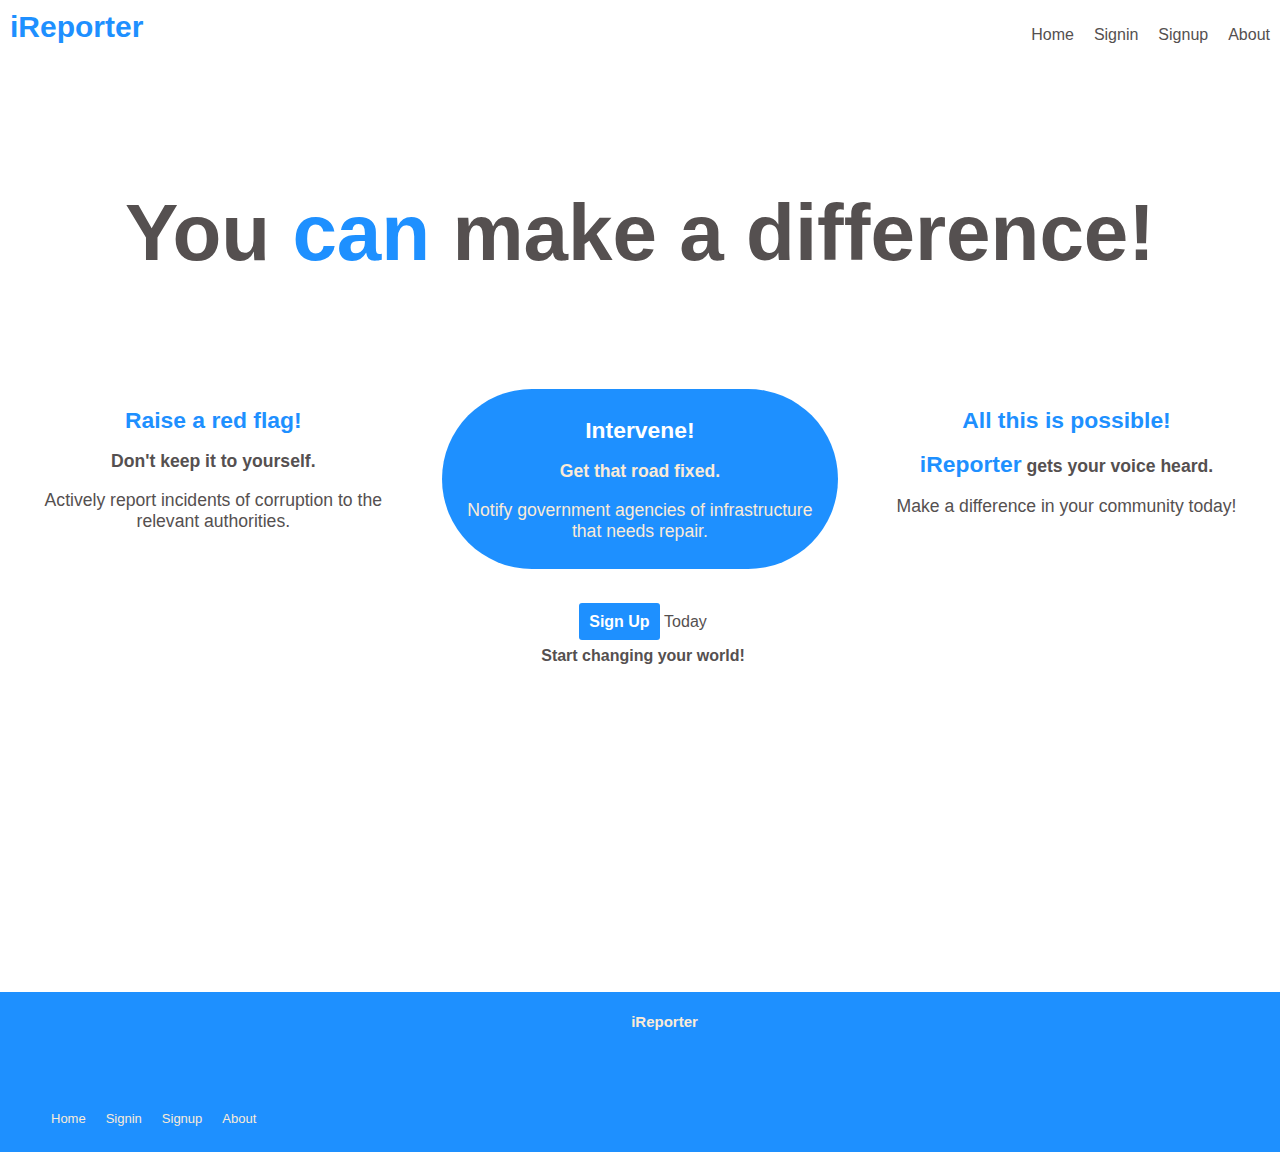
<file: UI/index.html>
<!DOCTYPE html>
<html>
    <head>
        <meta charset="utf-8">
        <meta http-equiv="X-UA-Compatible" content="IE=edge,chrome=1">
        <meta name="viewport" content="width=device-width, initial-scale=1.0">
        <title>iReporter-welcome</title>
        <link rel="stylesheet" type="text/css" href="./css/styles.css">
    <head>
    <body>
        <header>
            <div class="logo">
                <span><a href="index.html">iReporter</a></span>
            </div>
            <div class="menu-header">
                <ul>
                    <li class="about-menu"><a href="about.html">About</a></li>
                    <li class="signout"><a href="signout.html">Signout</a></li>
                    <li class="signup-menu"><a href="signup.html">Signup</a></li>
                    <li class="signin-menu"><a href="signin.html">Signin</a></li>
                    <li class="admin-menu"><a href="admin.html">Admin</a></li>
                    <li class="profile-menu"><a href="profile.html">Profile</a></li>
                    <li class="incident-menu"><a id="report" href="incident.html">Report</a></li>
                    <li class="landing-menu"><a href="landing.html">Home</a></li>
                    <li class="index-menu"><a href="index.html">Home</a></li>
                </ul>
            </div>
            <div class="drop-menu">
                <button class="drop-menu-btn">Menu</button>
                    <div class="drop-menu-content">
                        <li class="index-menu"><a href="index.html">Home</a></li>
                        <li class="landing-menu"><a href="landing.html">Home</a></li>
                        <li class="incident-menu"><a id="report" href="incident.html">Report</a></li>  
                        <li class="admin-menu"><a href="admin.html">Admin</a></li> 
                        <li class="profile-menu"><a href="profile.html">Profile</a></li>
                        <li class="signin-menu"><a href="signin.html">Signin</a></li>
                        <li class="signup-menu"><a href="signup.html">Signup</a></li>
                        <li class="signout"><a href="signout.html">Signout</a></li>
                        <li class="about-menu"><a href="about.html">About</a></li>
                    </div>
            </div>
        </header>
        <div class="wrapper">
        
            <section class="main-content">
                <div class="row" id="welcome">
                    <div class="col-12 col-s-12">
                        <p>You <strong>can</strong> make a difference!</p>
                    </div>
                </div>
                <div class="row">
                    <div class="col-4 col-s-4">
                        <div class="greeting">
                            <p><strong>Raise a red flag!</strong></p>
                            <p><b>Don't keep it to yourself.</b></p>
                            <p> 
                            Actively report incidents of
                            corruption to the relevant authorities. 
                            </p>
                        </div>                       
                    </div>
                    <div class="col-4 col-s-4">
                        <div class="greeting" id="intervene">
                            <p><strong>Intervene!</strong></p>
                            <p><b>Get that road fixed.</b></p>
                            <p>
                            Notify government agencies of infrastructure
                            that needs repair.
                            </p>
                        </div>               
                    </div>
                    <div class="col-4 col-s-4">
                        <div class="greeting">
                            <p><strong>All this is possible!</strong></p>
                            <p><strong>iReporter</strong> <b>gets your voice heard.</b></p>
                            <p> Make a difference in your community today!</p>
                        </div>
                    </div>
                </div>
                <div class="row">
                    <div class="col-12 col-s-12" id="signup-link">
                        <p><strong><a href="signup.html">Sign Up</a></strong>&nbsp;Today</p>
                        <p><b>Start changing your world!</b></p>
                    </div>
                </div>
            </section>
        </div>
        <footer>
                <div class="footer-upper">
                    <h4>iReporter</h4>
                </div>
                <div class="footer-lower">
                    <ul>
                        <li class="index-menu"><a href="index.html">Home</a></li>
                        <li class="landing-menu"><a href="landing.html">Home</a></li>
                        <li class="incident-menu"><a href="incident.html">Report</a></li>  
                        <li class="admin-menu"><a href="admin.html">Admin</a></li> 
                        <li class="profile-menu"><a href="profile.html">Profile</a></li>
                        <li class="signin-menu"><a href="signin.html">Signin</a></li>
                        <li class="signup-menu"><a href="signup.html">Signup</a></li>
                        <li class="signout"><a href="signout.html">Signout</a></li>
                        <li class="about-menu"><a href="about.html">About</a></li>
                    </ul>
                </div>
        </footer>
        <script src="js/main.js"></script>
    </body>
</html>
</file>
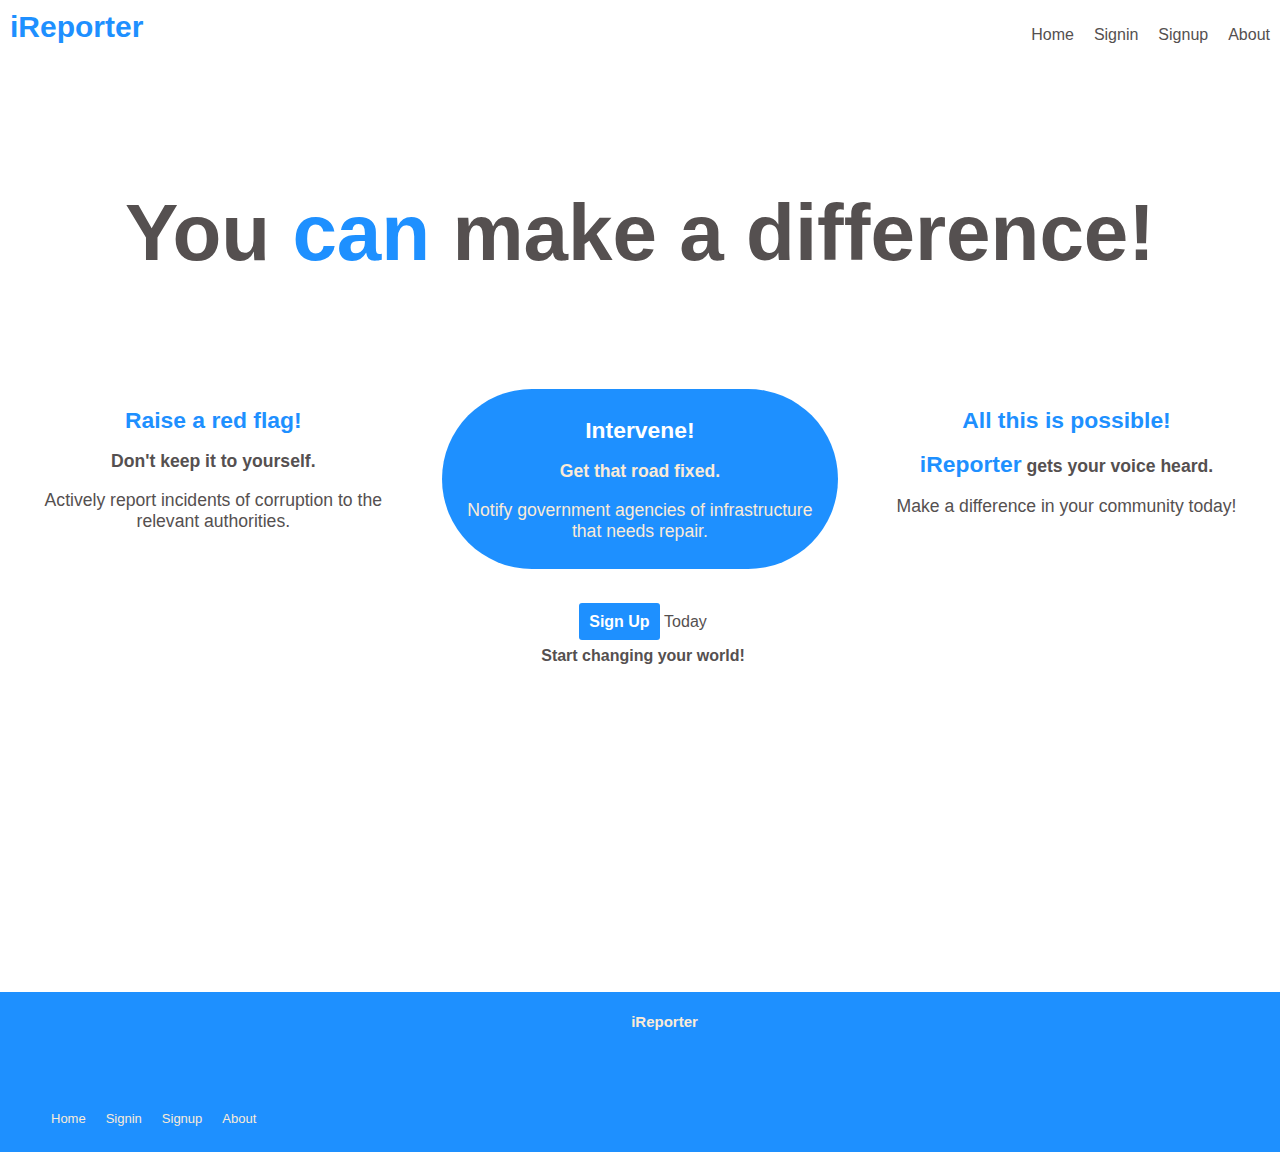
<file: UI/admin.html>
<!DOCTYPE html>
<html>
    <head>
        <meta charset="utf-8">
        <meta http-equiv="X-UA-Compatible" top="IE=edge,chrome=1">
        <meta name="viewport" top="width=device-width, initial-scale=1.0">
        <title>iReporter-admin</title>
        <link rel="stylesheet" type="text/css" href="./css/styles.css">
        <script src='https://api.mapbox.com/mapbox-gl-js/v0.53.0/mapbox-gl.js'></script>
        <link href='https://api.mapbox.com/mapbox-gl-js/v0.53.0/mapbox-gl.css' rel='stylesheet' />
        <script src='https://api.mapbox.com/mapbox-gl-js/plugins/mapbox-gl-geocoder/v3.1.0/mapbox-gl-geocoder.min.js'></script>
        <link rel='stylesheet' href='https://api.mapbox.com/mapbox-gl-js/plugins/mapbox-gl-geocoder/v3.1.0/mapbox-gl-geocoder.css' type='text/css' />

    <head>
    <body>
        <header>
            <div class="logo">
                <span><a href="landing.html">iReporter</a></span>
            </div>
            <div class="menu-header">
                <ul>
                    <li class="about-menu"><a href="about.html">About</a></li>
                    <li class="signout"><a href="signout.html">Signout</a></li>
                    <li class="signup-menu"><a href="signup.html">Signup</a></li>
                    <li class="signin-menu"><a href="signin.html">Signin</a></li>
                    <li class="admin-menu"><a href="admin.html">Admin</a></li>
                    <li class="profile-menu"><a href="profile.html">Profile</a></li>
                    <li class="incident-menu"><a id="report" href="incident.html">Report</a></li>
                    <li class="landing-menu"><a href="landing.html">Home</a></li>
                    <li class="index-menu"><a href="index.html">Home</a></li>
                </ul>
            </div>
            <div class="drop-menu">
                <button class="drop-menu-btn">Menu</button>
                    <div class="drop-menu-content">
                        <li class="index-menu"><a href="index.html">Home</a></li>
                        <li class="landing-menu"><a href="landing.html">Home</a></li>
                        <li class="incident-menu"><a id="report" href="incident.html">Report</a></li>  
                        <li class="admin-menu"><a href="admin.html">Admin</a></li> 
                        <li class="profile-menu"><a href="profile.html">Profile</a></li>
                        <li class="signin-menu"><a href="signin.html">Signin</a></li>
                        <li class="signup-menu"><a href="signup.html">Signup</a></li>
                        <li class="signout"><a href="signout.html">Signout</a></li>
                        <li class="about-menu"><a href="about.html">About</a></li>
                    </div>
            </div>
            <div class="menu-admin" id="view-incidents-btn"> 
                <div class="menu-admin-btns"><button class="btn-coral btn-clear" onclick="redirectToLanding();;">View All Incidents</button></div>
                <div class="menu-admin-btns"><button class="btn-coral btn-clear" onclick="redirectToUsers();">System Users</button></div>
                <div class="menu-admin-btns"><button class="btn-coral btn-clear" onclick="getAll_redflags();">Red Flags</button></div>
                <div class="menu-admin-btns"><button class="btn-coral btn-clear" onclick="getAll_interventions();"> Interventions</button></div>
            </div>
        </header>
        <div class="wrapper ">
            <section class="main-content">
                <div id="welcome"></div>
                <div id="flash-message"></div>
                <div class="row">   
                    <div class="col-3 col-s-12">
                         <div class="card" id="profile-card"></div>                      
                    </div> 
                    <div class="col-5 col-s-12" id="display-list-wrapper"></div> 
                    <div class="col-3 col-s-12" id="statistics">
                    <table id="tbl-stats">
                        <tr>
                            <td>
                                    <div id="tbl-reported">  
                                            <h3>Draft</h3>              
                                            <table>
                                                <thead>
                                                    <th >RedFlags</th>
                                                    <th>Interventions</th>
                                                </thead>
                                                <tbody>
                                                    <tr>
                                                        <td id="col-reported-rf"></td>
                                                        <td id="col-reported-in"></td>
                                                    </tr>
                                                </tbody>
                                            </table>
                                        </div>
                            </td>
                            <td>
                                    <div id="tbl-resolved">  
                                            <h3>Resolved</h3>              
                                            <table>
                                                <thead>
                                                    <th>RedFlags</th>
                                                    <th>Interventions</th>
                                                </thead>
                                                <tbody>
                                                    <tr>
                                                        <td id="col-resolved-rf"></td>
                                                        <td id="col-resolved-in"></td>
                                                    </tr>
                                                </tbody>
                                            </table>
                                        </div>
                            </td>
                        </tr>
                        <tr>
                            <td>
                                    <div id="tbl-investigate">  
                                            <h3>Under Investigation</h3>              
                                            <table>
                                                <thead>
                                                    <th>RedFlags</th>
                                                    <th>Interventions</th>
                                                </thead>
                                                <tbody>
                                                    <tr>
                                                        <td id="col-underinv-rf"></td>
                                                        <td id="col-underinv-in"></td>
                                                    </tr>
                                                </tbody>
                                            </table>
                                        </div>
                            </td>
                            <td>
                                    <div id="tbl-rejected">  
                                            <h3>Rejected</h3>              
                                            <table>
                                                <thead>
                                                    <th>RedFlags</th>
                                                    <th>Interventions</th>
                                                </thead>
                                                <tbody>
                                                    <tr>
                                                        <td id="col-rejected-rf"></td>
                                                        <td id="col-rejected-in"></td>
                                                    </tr>
                                                </tbody>
                                            </table>
                                        </div>
                            </td>
                        </tr>
                    </table>

                    </div>
                </div>  
            </section>
        </div>
        <footer>
                <div class="footer-upper">
                        <h4>iReporter</h4>
                    </div>
                    
                    <div class="footer-lower">
                        <ul>
                            <li class="index-menu"><a href="index.html">Home</a></li>
                            <li class="landing-menu"><a href="landing.html">Home</a></li>
                            <li class="incident-menu"><a href="incident.html">Report</a></li>  
                            <li class="admin-menu"><a href="admin.html">Admin</a></li> 
                            <li class="profile-menu"><a href="profile.html">Profile</a></li>
                            <li class="signin-menu"><a href="signin.html">Signin</a></li>
                            <li class="signup-menu"><a href="signup.html">Signup</a></li>
                            <li class="signout"><a href="signout.html">Signout</a></li>
                            <li class="about-menu"><a href="about.html">About</a></li>
                        </ul>
                    </div>
        </footer>
        <script src="js/main.js"></script>
        <script src="js/utilities.js"></script>
        <script src="js/userstats.js"></script>          
        <script src="js/incidentdetail.js"></script>
        <script>
            mapboxgl.accessToken = 'pk.eyJ1IjoiZ2VvZmZ3aWxsaXMiLCJhIjoiY2pzOGd3ZHExMTdjbzQ0bzVqdmEyNGhyNCJ9.W7-VDuBTuVX9BtZ4LI-VBw';
        </script>
        <script src="js/locationview.js"></script>
        <script src="js/admin.js"></script> 
    </body>
</html>
</file>
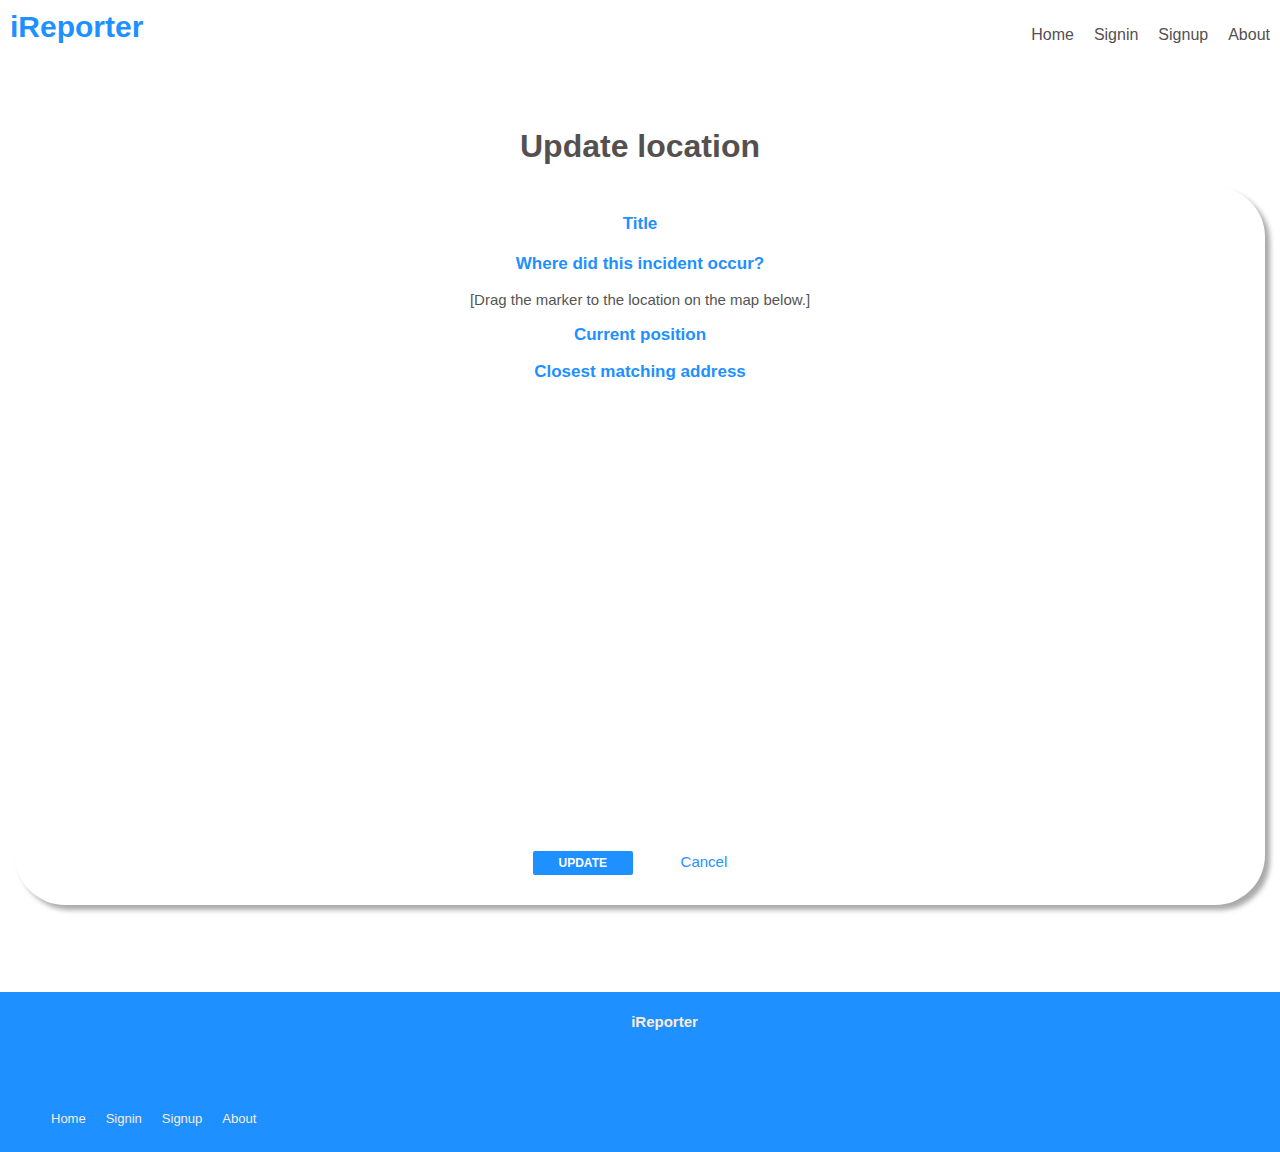
<file: UI/editlocation.html>
<!DOCTYPE html>
<html>
    <head>
        <meta charset="utf-8">
        <meta http-equiv="X-UA-Compatible" content="IE=edge,chrome=1">
        <meta name="viewport" content="width=device-width, initial-scale=1.0 maximum-scale=1,user-scalable=no">
        <title>iReporter-incident</title>
        <link rel="stylesheet" type="text/css" href="./css/styles.css">
        <script src='https://api.mapbox.com/mapbox-gl-js/v0.53.0/mapbox-gl.js'></script>
        <link href='https://api.mapbox.com/mapbox-gl-js/v0.53.0/mapbox-gl.css' rel='stylesheet' />
        <script src='https://api.mapbox.com/mapbox-gl-js/plugins/mapbox-gl-geocoder/v3.1.0/mapbox-gl-geocoder.min.js'></script>
        <link rel='stylesheet' href='https://api.mapbox.com/mapbox-gl-js/plugins/mapbox-gl-geocoder/v3.1.0/mapbox-gl-geocoder.css' type='text/css' />
        
    <head>
    <body>
        <header>
            <div class="logo">
                <span><a href="profile.html">iReporter</a></span>
            </div>
            <div class="menu-header">
                <ul>
                    <li class="about-menu"><a href="about.html">About</a></li>
                    <li class="signout"><a href="signout.html">Signout</a></li>
                    <li class="signup-menu"><a href="signup.html">Signup</a></li>
                    <li class="signin-menu"><a href="signin.html">Signin</a></li>
                    <li class="admin-menu"><a href="admin.html">Admin</a></li>
                    <li class="profile-menu"><a href="profile.html">Profile</a></li>
                    <li class="incident-menu"><a id="report" href="incident.html">Report</a></li>
                    <li class="landing-menu"><a href="landing.html">Home</a></li>
                    <li class="index-menu"><a href="index.html">Home</a></li>
                </ul>
            </div>
            <div class="drop-menu">
                <button class="drop-menu-btn">Menu</button>
                    <div class="drop-menu-content">
                        <li class="index-menu"><a href="index.html">Home</a></li>
                        <li class="landing-menu"><a href="landing.html">Home</a></li>
                        <li class="incident-menu"><a id="report" href="incident.html">Report</a></li>  
                        <li class="admin-menu"><a href="admin.html">Admin</a></li> 
                        <li class="profile-menu"><a href="profile.html">Profile</a></li>
                        <li class="signin-menu"><a href="signin.html">Signin</a></li>
                        <li class="signup-menu"><a href="signup.html">Signup</a></li>
                        <li class="signout"><a href="signout.html">Signout</a></li>
                        <li class="about-menu"><a href="about.html">About</a></li>
                    </div>
            </div>
        </header>
        <div class="wrapper">
            <section class="main-content">
                <div class="row">
                    <div class="col-12 col-s-12">
                        <h1>Update location</h1>
                        <div id="flash-message"></div>
                        <form action="#" onsubmit="return updateLocation();" id="update-location-form">
                            <div class="form-wrapper">      
                                <div id="map-canvas">
                                    <h3 class="header-text">Title</h3>
                                    <p id="title-text"></p>
                                    <input id="incident-id" type="hidden">
                                    <h3 class="header-text">Where did this incident occur?</h3>
                                    <p class="hint">[Drag the marker to the location on the map below.]</p>
                                    <h3 class="header-text">Current position</h3>
                                    <div class="hint" id="lat-lng"></div>
                                        <h3 class="header-text"> Closest matching address </h3>
                                    <div class="hint" id="address"></div>
                                    <div id="googleMap" style="width:100%;height:400px;"></div>
                                    <div class="row">
                                        <div class="col-12 col-s-12">
                                            <!-- <div id="mapboxMap" style="width:100%;height:400px;"></div> -->
                                        </div>
                                    </div>
                                </div>
                                <p><input class="btn-coral" id="save-btn" type="submit" value="UPDATE" >&nbsp;&nbsp;&nbsp;&nbsp;&nbsp;<a id="cancel-btn" href="profile.html">Cancel</a></p>
                                    </div>
                        </form>
                    </div>
                </div>
            </section>
        </div>
        <footer>
                <div class="footer-upper">
                        <h4>iReporter</h4>
                    </div>
                    
                    <div class="footer-lower">
                        <ul>
                            <li class="index-menu"><a href="index.html">Home</a></li>
                            <li class="landing-menu"><a href="landing.html">Home</a></li>
                            <li class="incident-menu"><a href="incident.html">Report</a></li>  
                            <li class="admin-menu"><a href="admin.html">Admin</a></li> 
                            <li class="profile-menu"><a href="profile.html">Profile</a></li>
                            <li class="signin-menu"><a href="signin.html">Signin</a></li>
                            <li class="signup-menu"><a href="signup.html">Signup</a></li>
                            <li class="signout"><a href="signout.html">Signout</a></li>
                            <li class="about-menu"><a href="about.html">About</a></li>
                        </ul>
                    </div>
        </footer>
        <script src="js/main.js"></script>
        <!-- <script>
            mapboxgl.accessToken = 'pk.eyJ1IjoiZ2VvZmZ3aWxsaXMiLCJhIjoiY2pzOGd3ZHExMTdjbzQ0bzVqdmEyNGhyNCJ9.W7-VDuBTuVX9BtZ4LI-VBw';
        </script> -->
        <script src="https://maps.google.com/maps/api/js?key=AIzaSyB9bjLjFKQOCBmrG4vBnDAmazEjDX8SVV0&sensor=false" type="text/javascript"></script>
        <script src="js/location.js"></script>
        <script src="js/incident.js"></script>
    </body>
</html>
</file>
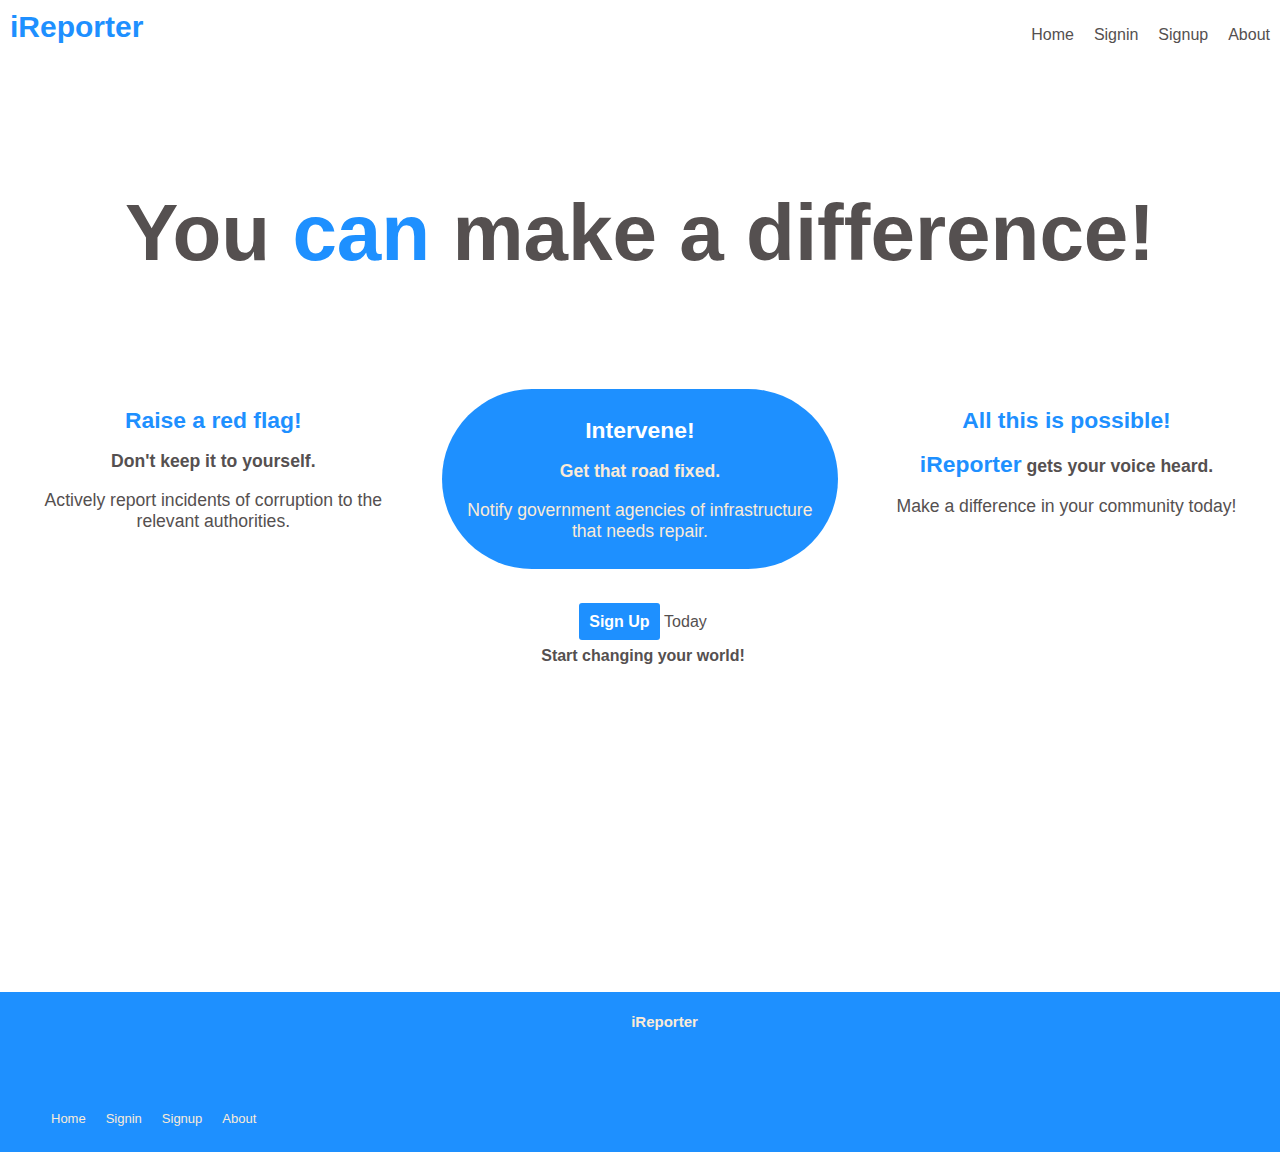
<file: UI/incident.html>
<!DOCTYPE html>
<html>
    <head>
        <meta charset="utf-8">
        <meta http-equiv="X-UA-Compatible" content="IE=edge,chrome=1">
        <meta name="viewport" content="width=device-width, initial-scale=1.0 maximum-scale=1,user-scalable=no">
        <title>iReporter-incident</title>
        <link rel="stylesheet" type="text/css" href="./css/styles.css">
        <script src='https://api.mapbox.com/mapbox-gl-js/v0.53.0/mapbox-gl.js'></script>
        <link href='https://api.mapbox.com/mapbox-gl-js/v0.53.0/mapbox-gl.css' rel='stylesheet' />
        <script src='https://api.mapbox.com/mapbox-gl-js/plugins/mapbox-gl-geocoder/v3.1.0/mapbox-gl-geocoder.min.js'></script>
        <link rel='stylesheet' href='https://api.mapbox.com/mapbox-gl-js/plugins/mapbox-gl-geocoder/v3.1.0/mapbox-gl-geocoder.css' type='text/css' />
        
    <head>
    <body>
        <header>
            <div class="logo">
                <span><a href="profile.html">iReporter</a></span>
            </div>
            <div class="menu-header">
                <ul>
                    <li class="about-menu"><a href="about.html">About</a></li>
                    <li class="signout"><a href="signout.html">Signout</a></li>
                    <li class="signup-menu"><a href="signup.html">Signup</a></li>
                    <li class="signin-menu"><a href="signin.html">Signin</a></li>
                    <li class="admin-menu"><a href="admin.html">Admin</a></li>
                    <li class="profile-menu"><a href="profile.html">Profile</a></li>
                    <li class="incident-menu"><a id="report" href="incident.html">Report</a></li>
                    <li class="landing-menu"><a href="landing.html">Home</a></li>
                    <li class="index-menu"><a href="index.html">Home</a></li>
                </ul>
            </div>
            <div class="drop-menu">
                <button class="drop-menu-btn">Menu</button>
                    <div class="drop-menu-content">
                        <li class="index-menu"><a href="index.html">Home</a></li>
                        <li class="landing-menu"><a href="landing.html">Home</a></li>
                        <li class="incident-menu"><a id="report" href="incident.html">Report</a></li>  
                        <li class="admin-menu"><a href="admin.html">Admin</a></li> 
                        <li class="profile-menu"><a href="profile.html">Profile</a></li>
                        <li class="signin-menu"><a href="signin.html">Signin</a></li>
                        <li class="signup-menu"><a href="signup.html">Signup</a></li>
                        <li class="signout"><a href="signout.html">Signout</a></li>
                        <li class="about-menu"><a href="about.html">About</a></li>
                    </div>
            </div>
        </header>
        <div class="wrapper">
            <section class="main-content">
                <div class="row">
                    <div class="col-12 col-s-12">
                        <h1>Report Incident</h1>
                        <div id="flash-message"></div>
                        <form action="#" onsubmit="return createIncident();" id="incident-form">
                            <div class="form-wrapper">
                                <h3 class="header-text">Select Incident Type</h3>
                                <p>Redflag &nbsp;<input name="type" value="red-flag" type="radio" id="redflag" checked>&nbsp;&nbsp;
                                Intervention&nbsp;<input name="type" value="intervention" type="radio" id="intervene"></p>
                                <h3 class="header-text">What is this about?</h3>
                                <p><input title="Enter a title" id="title" value="" placeholder="What is this about?" class="input-text" required></p>
                                <!-- <p><input title="What did you witness?" id="description" type="area" value="" placeholder="Describe what you saw."  class="input-area" required></p> -->
                                <!-- <p><input class="btn-green" name="upload-image-btn" type="image" src="images/photo.png" alt="submit" value="">
                                    <input class="btn-green" name="upload-video-btn" type="image" src="images/video.png" alt="submit" value=""></p> -->
                                <h3 class="header-text">Describe what happened.</h3>
                                <span><textarea rows="10" cols="80" form="incident-form" id="description" placeholder="Describe what happened" required> </textarea></span>       
                                <div id="map-canvas">
                                    <h3 class="header-text">Where did this incident occur?</h3>
                                    <p class="hint">[Drag the marker to the location on the map below.]</p>
                                    <h3 class="header-text">Current position</h3>
                                    <div class="hint" id="lat-lng"></div>
                                        <h3 class="header-text"> Closest matching address </h3>
                                    <div class="hint" id="address"></div>
                                    <div id="googleMap" style="width:100%;height:400px;"></div>
                                    <div class="row">
                                        <div class="col-12 col-s-12">
                                            <!-- <div id="mapboxMap" style="width:100%;height:400px;"></div> -->
                                        </div>
                                    </div>
                                </div>
                                <p><input class="btn-coral" id="save-btn" type="submit" value="REPORT" >&nbsp;&nbsp;&nbsp;&nbsp;&nbsp;<a id="cancel-btn" href="profile.html">Cancel</a></p>
                                    </div>
                        </form>
                    </div>
                </div>
            </section>
        </div>
        <footer>
                <div class="footer-upper">
                        <h4>iReporter</h4>
                    </div>
                    
                    <div class="footer-lower">
                        <ul>
                            <li class="index-menu"><a href="index.html">Home</a></li>
                            <li class="landing-menu"><a href="landing.html">Home</a></li>
                            <li class="incident-menu"><a href="incident.html">Report</a></li>  
                            <li class="admin-menu"><a href="admin.html">Admin</a></li> 
                            <li class="profile-menu"><a href="profile.html">Profile</a></li>
                            <li class="signin-menu"><a href="signin.html">Signin</a></li>
                            <li class="signup-menu"><a href="signup.html">Signup</a></li>
                            <li class="signout"><a href="signout.html">Signout</a></li>
                            <li class="about-menu"><a href="about.html">About</a></li>
                        </ul>
                    </div>
        </footer>
        <script src="js/main.js"></script>
        <!-- <script>
            mapboxgl.accessToken = 'pk.eyJ1IjoiZ2VvZmZ3aWxsaXMiLCJhIjoiY2pzOGd3ZHExMTdjbzQ0bzVqdmEyNGhyNCJ9.W7-VDuBTuVX9BtZ4LI-VBw';
        </script> -->
        <script src="https://maps.google.com/maps/api/js?key=AIzaSyB9bjLjFKQOCBmrG4vBnDAmazEjDX8SVV0&sensor=false" type="text/javascript"></script>
        <script src="js/location.js"></script>
        <script src="js/incident.js"></script>
    </body>
</html>
</file>
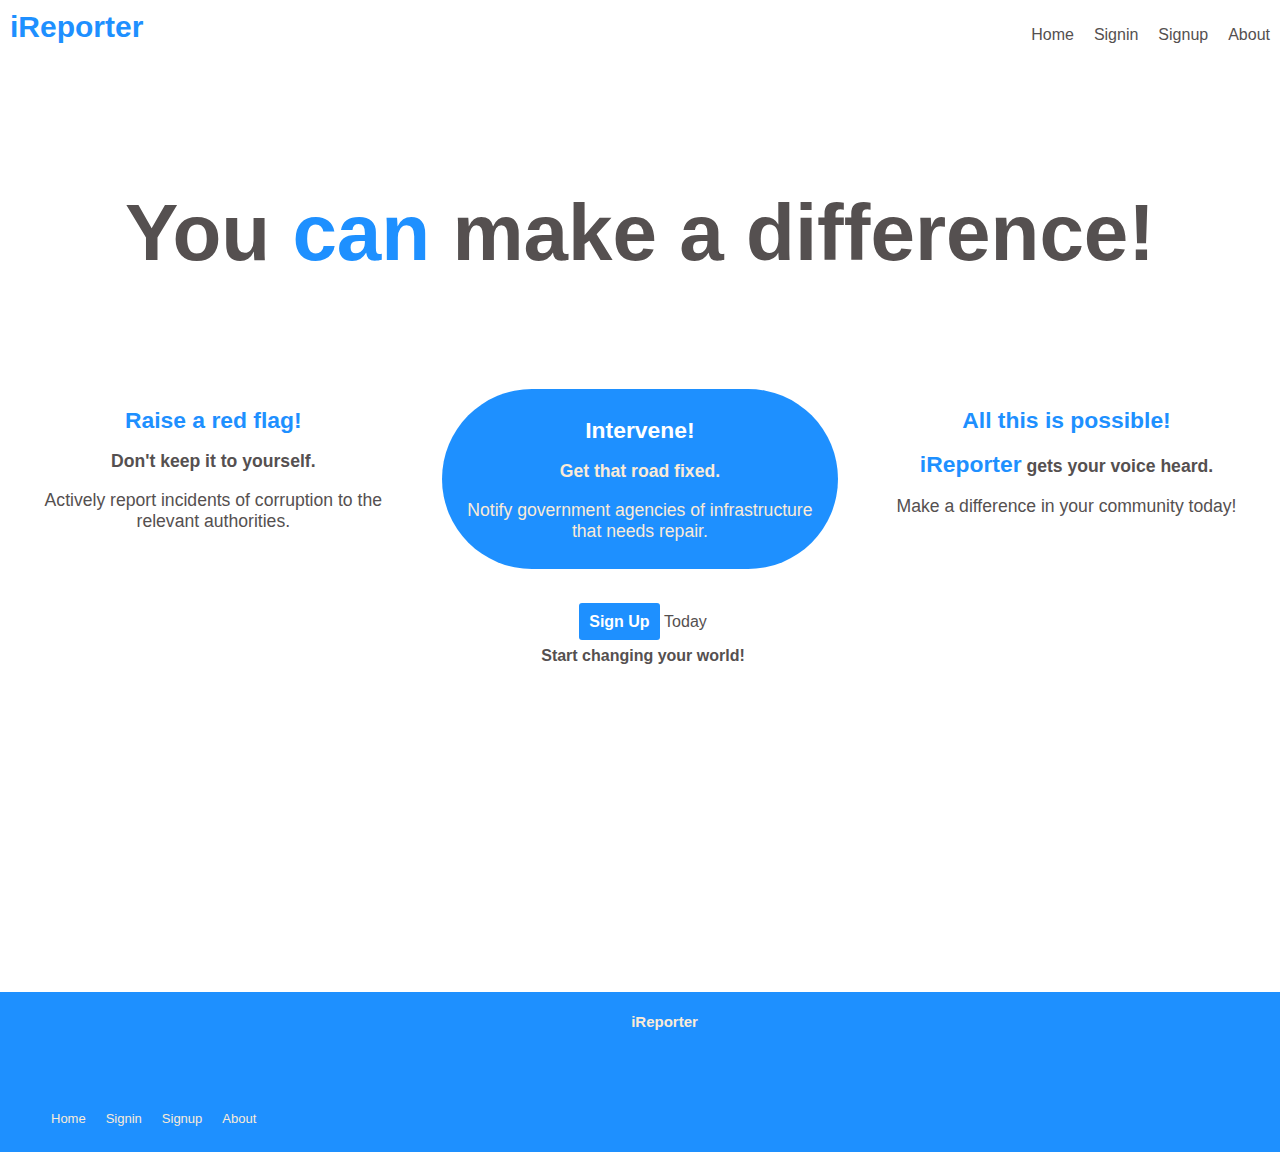
<file: UI/landing.html>
<!DOCTYPE html>
<html>
    <head>
        <meta charset="utf-8">
        <meta http-equiv="X-UA-Compatible" content="IE=edge,chrome=1">
        <meta name="viewport" content="width=device-width, initial-scale=1.0">
        <title>iReporter-landing</title>
        <link rel="stylesheet" type="text/css" href="./css/styles.css">
        <script src='https://api.mapbox.com/mapbox-gl-js/v0.53.0/mapbox-gl.js'></script>
        <link href='https://api.mapbox.com/mapbox-gl-js/v0.53.0/mapbox-gl.css' rel='stylesheet' />
        <script src='https://api.mapbox.com/mapbox-gl-js/plugins/mapbox-gl-geocoder/v3.1.0/mapbox-gl-geocoder.min.js'></script>
        <link rel='stylesheet' href='https://api.mapbox.com/mapbox-gl-js/plugins/mapbox-gl-geocoder/v3.1.0/mapbox-gl-geocoder.css' type='text/css' />

    <head>
    <body>
        <header>
            <div class="logo">
                <span><a href="landing.html">iReporter</a></span>
            </div>
            <div class="menu-header">
                <ul>
                    <li class="about-menu"><a href="about.html">About</a></li>
                    <li class="signout"><a href="signout.html">Signout</a></li>
                    <li class="signup-menu"><a href="signup.html">Signup</a></li>
                    <li class="signin-menu"><a href="signin.html">Signin</a></li>
                    <li class="admin-menu"><a href="admin.html">Admin</a></li>
                    <li class="profile-menu"><a href="profile.html">Profile</a></li>
                    <li class="incident-menu"><a id="report" href="incident.html">Report</a></li>
                    <li class="landing-menu"><a href="landing.html">Home</a></li>
                    <li class="index-menu"><a href="index.html">Home</a></li>
                </ul>
            </div>
            <div class="drop-menu">
                <button class="drop-menu-btn">Menu</button>
                    <div class="drop-menu-content">
                        <li class="index-menu"><a href="index.html">Home</a></li>
                        <li class="landing-menu"><a href="landing.html">Home</a></li>
                        <li class="incident-menu"><a id="report" href="incident.html">Report</a></li>  
                        <li class="admin-menu"><a href="admin.html">Admin</a></li> 
                        <li class="profile-menu"><a href="profile.html">Profile</a></li>
                        <li class="signin-menu"><a href="signin.html">Signin</a></li>
                        <li class="signup-menu"><a href="signup.html">Signup</a></li>
                        <li class="signout"><a href="signout.html">Signout</a></li>
                        <li class="about-menu"><a href="about.html">About</a></li>
                    </div>
            </div>
        </header>
        <div class="wrapper">
            <section class="main-content">
                <div id="welcome"></div>
                <div id="flash-message"></div>
                <div class="row">
                    <div class="col-2 col-s-2" id="display-sidebar">
                        <p>Select Incidents</p>
                        <p><button class="btn-coral" onclick="getAll_redflags();">Red Flags</button></p>
                        <p><button class="btn-coral" onclick="getAll_interventions();">Interventions</button></p>
                    </div>  
                    <div class="col-10 col-s-10" id="display-incidents"></div> 
                </div>  
            </section>
        </div>
        <footer>
                <div class="footer-upper">
                        <h4>iReporter</h4>
                    </div>
                    
                    <div class="footer-lower">
                        <ul>
                            <li class="index-menu"><a href="index.html">Home</a></li>
                            <li class="landing-menu"><a href="landing.html">Home</a></li>
                            <li class="incident-menu"><a href="incident.html">Report</a></li>  
                            <li class="admin-menu"><a href="admin.html">Admin</a></li> 
                            <li class="profile-menu"><a href="profile.html">Profile</a></li>
                            <li class="signin-menu"><a href="signin.html">Signin</a></li>
                            <li class="signup-menu"><a href="signup.html">Signup</a></li>
                            <li class="signout"><a href="signout.html">Signout</a></li>
                            <li class="about-menu"><a href="about.html">About</a></li>
                        </ul>
                    </div>
        </footer>
        <script src="js/main.js"></script>
        <script src="js/utilities.js"></script>
        <script>
            mapboxgl.accessToken = 'pk.eyJ1IjoiZ2VvZmZ3aWxsaXMiLCJhIjoiY2pzOGd3ZHExMTdjbzQ0bzVqdmEyNGhyNCJ9.W7-VDuBTuVX9BtZ4LI-VBw';
        </script>
        <script src="js/locationview.js"></script>
        <script src="js/landing.js"></script>
        <!-- <script src="http://maps.google.com/maps/api/js?key=AIzaSyB9bjLjFKQOCBmrG4vBnDAmazEjDX8SVV0&sensor=false" type="text/javascript"></script> -->
        <!-- <script>
            mapboxgl.accessToken = 'pk.eyJ1IjoiZ2VvZmZ3aWxsaXMiLCJhIjoiY2pzOGd3ZHExMTdjbzQ0bzVqdmEyNGhyNCJ9.W7-VDuBTuVX9BtZ4LI-VBw';
        </script>
        <script src="js/locationview.js"></script> -->
    </body>
</html>
</file>
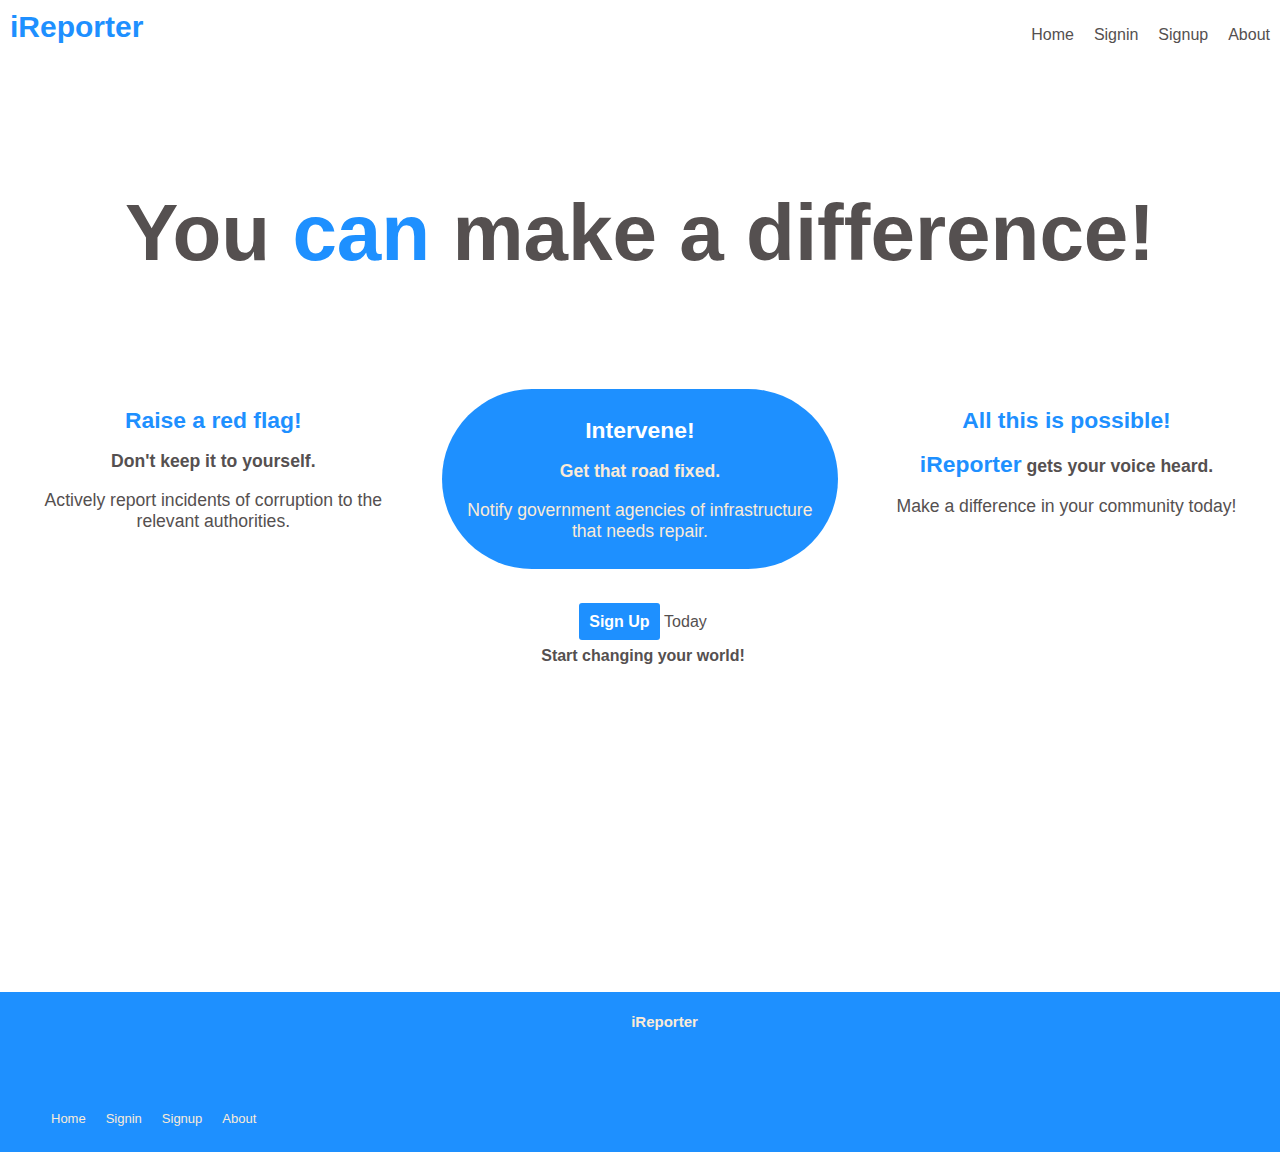
<file: UI/profile.html>
<!DOCTYPE html>
<html>
    <head>
        <meta charset="utf-8">
        <meta http-equiv="X-UA-Compatible" top="IE=edge,chrome=1">
        <meta name="viewport" top="width=device-width, initial-scale=1.0">
        <title>iReporter-profile</title>
        <link rel="stylesheet" type="text/css" href="./css/styles.css">
        <script src='https://api.mapbox.com/mapbox-gl-js/v0.53.0/mapbox-gl.js'></script>
        <link href='https://api.mapbox.com/mapbox-gl-js/v0.53.0/mapbox-gl.css' rel='stylesheet' />
        <script src='https://api.mapbox.com/mapbox-gl-js/plugins/mapbox-gl-geocoder/v3.1.0/mapbox-gl-geocoder.min.js'></script>
        <link rel='stylesheet' href='https://api.mapbox.com/mapbox-gl-js/plugins/mapbox-gl-geocoder/v3.1.0/mapbox-gl-geocoder.css' type='text/css' />
    <head>
    <body>
        <header>
            <div class="logo">
                <span><a href="profile.html">iReporter</a></span>
            </div>
            <div class="menu-header" id="mheader">
                <ul>
                    <li class="about-menu"><a href="about.html">About</a></li>
                    <li class="signout"><a href="signout.html">Signout</a></li>
                    <li class="signup-menu"><a href="signup.html">Signup</a></li>
                    <li class="signin-menu"><a href="signin.html">Signin</a></li>
                    <li class="admin-menu"><a href="admin.html">Admin</a></li>
                    <li class="profile-menu"><a href="profile.html">Profile</a></li>
                    <li class="incident-menu"><a id="report" href="incident.html">Report</a></li>
                    <li class="landing-menu"><a href="landing.html">Home</a></li>
                    <li class="index-menu"><a href="index.html">Home</a></li>
                </ul>
            </div>
            <div class="drop-menu">
                <button class="drop-menu-btn">Menu</button>
                    <div class="drop-menu-content">
                        <li class="index-menu"><a href="index.html">Home</a></li>
                        <li class="landing-menu"><a href="landing.html">Home</a></li>
                        <li class="incident-menu"><a id="report" href="incident.html">Report</a></li>  
                        <li class="admin-menu"><a href="admin.html">Admin</a></li> 
                        <li class="profile-menu"><a href="profile.html">Profile</a></li>
                        <li class="signin-menu"><a href="signin.html">Signin</a></li>
                        <li class="signup-menu"><a href="signup.html">Signup</a></li>
                        <li class="signout"><a href="signout.html">Signout</a></li>
                        <li class="about-menu"><a href="about.html">About</a></li>
                    </div>
            </div>
            <div class="menu-admin" id="view-incidents-btn">
                <div class="menu-admin-btns"><button class="btn-coral btn-clear" onclick="getAll_redflags();">Red Flags</button></div>
                <div class="menu-admin-btns"><button class="btn-coral btn-clear" onclick="getAll_interventions();"> Interventions</button></div>
                <div class="welcome-text" id="welcome"></div>
            </div>
        </header>
        <div class="wrapper">
            <section class="main-content" id="main">
                <div id="flash-message"></div>
                <div class="row">   
                    <div class="col-3 col-s-12">
                        <div class="card" id="profile-card"></div>          
                    </div> 
                    <div class="col-5 col-s-12" id="display-list-wrapper"></div> 
                    <div class="col-3 col-s-12" id="statistics">
                    <table id="tbl-stats">
                        <tr>
                            <td>
                                    <div id="tbl-reported">  
                                            <h3>Draft</h3>              
                                            <table>
                                                <thead>
                                                    <th >Redflags</th>
                                                    <th>Interventions</th>
                                                </thead>
                                                <tbody>
                                                    <tr>
                                                        <td id="col-reported-rf"></td>
                                                        <td id="col-reported-in"></td>
                                                    </tr>
                                                </tbody>
                                            </table>
                                        </div>
                            </td>
                            <td>
                                    <div id="tbl-resolved">  
                                            <h3>Resolved</h3>              
                                            <table>
                                                <thead>
                                                    <th>Redflags</th>
                                                    <th>Interventions</th>
                                                </thead>
                                                <tbody>
                                                    <tr>
                                                        <td id="col-resolved-rf"></td>
                                                        <td id="col-resolved-in"></td>
                                                    </tr>
                                                </tbody>
                                            </table>
                                        </div>
                            </td>
                        </tr>
                        <tr>
                            <td>
                                    <div id="tbl-investigate">  
                                            <h3>Under Investigation</h3>              
                                            <table>
                                                <thead>
                                                    <th>Redflags</th>
                                                    <th>Interventions</th>
                                                </thead>
                                                <tbody>
                                                    <tr>
                                                        <td id="col-underinv-rf"></td>
                                                        <td id="col-underinv-in"></td>
                                                    </tr>
                                                </tbody>
                                            </table>
                                        </div>
                            </td>
                            <td>
                                    <div id="tbl-rejected">  
                                            <h3>Rejected</h3>              
                                            <table>
                                                <thead>
                                                    <th>Redflags</th>
                                                    <th>Interventions</th>
                                                </thead>
                                                <tbody>
                                                    <tr>
                                                        <td id="col-rejected-rf"></td>
                                                        <td id="col-rejected-in"></td>
                                                    </tr>
                                                </tbody>
                                            </table>
                                        </div>
                            </td>
                        </tr>
                    </table>

                    </div>
                </div>  
            </section>
        </div>
        <footer>
                <div class="footer-upper">
                        <h4>iReporter</h4>
                    </div>
                    
                    <div class="footer-lower">
                        <ul>
                            <li class="index-menu"><a href="index.html">Home</a></li>
                            <li class="landing-menu"><a href="landing.html">Home</a></li>
                            <li class="incident-menu"><a href="incident.html">Report</a></li>  
                            <li class="admin-menu"><a href="admin.html">Admin</a></li> 
                            <li class="profile-menu"><a href="profile.html">Profile</a></li>
                            <li class="signin-menu"><a href="signin.html">Signin</a></li>
                            <li class="signup-menu"><a href="signup.html">Signup</a></li>
                            <li class="signout"><a href="signout.html">Signout</a></li>
                            <li class="about-menu"><a href="about.html">About</a></li>
                        </ul>
                    </div>
        </footer>
        <script src="js/main.js"></script>
        <script src="js/utilities.js"></script>
        <script src="js/userstats.js"></script>
        <script src="js/profile.js"></script>    
        <script src="js/incidentdetail.js"></script>
        <script>
            mapboxgl.accessToken = 'pk.eyJ1IjoiZ2VvZmZ3aWxsaXMiLCJhIjoiY2pzOGd3ZHExMTdjbzQ0bzVqdmEyNGhyNCJ9.W7-VDuBTuVX9BtZ4LI-VBw';
        </script>
        <script src="js/locationview.js"></script>
        <script src="https://maps.google.com/maps/api/js?key=AIzaSyB9bjLjFKQOCBmrG4vBnDAmazEjDX8SVV0&sensor=false" type="text/javascript"></script>
        <script src="js/editlocation.js"></script>
        <script src="js/utilities.js"></script>
    </body>
</html>
</file>
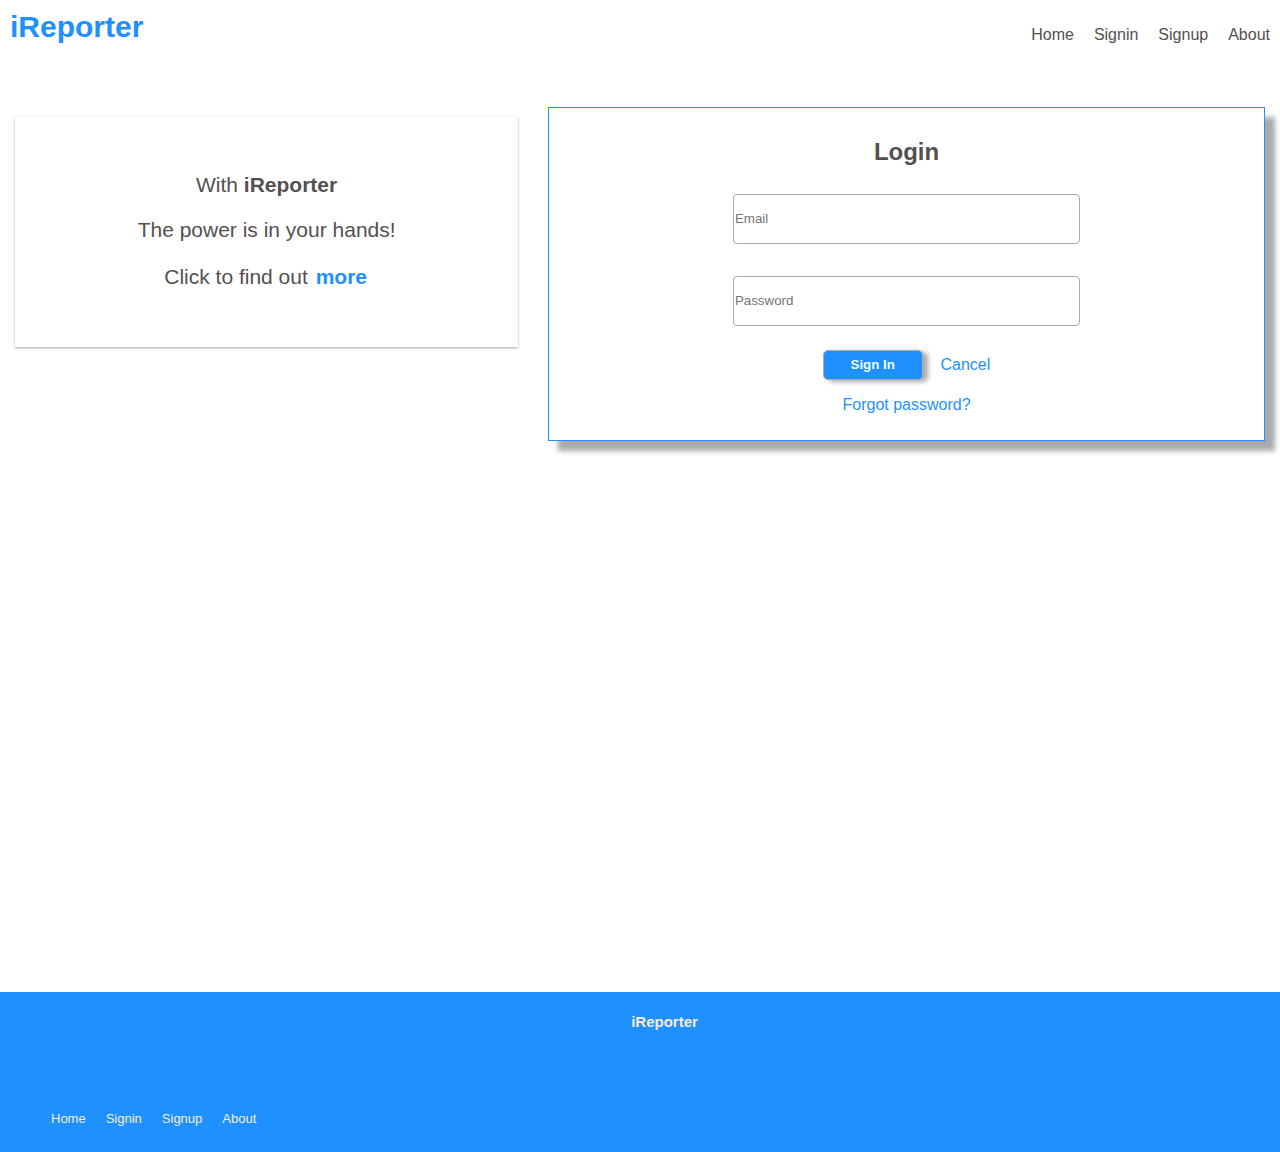
<file: UI/signin.html>
<!DOCTYPE html>
<html>
    <head>   
        <meta charset="utf-8">
        <meta http-equiv="X-UA-Compatible" content="IE=edge,chrome=1">
        <meta name="viewport" content="width=device-width, initial-scale=1.0">
        <title>iReporter-signIn</title>
        <link rel="stylesheet" type="text/css" href="./css/styles.css">
    <head>
    <body>
        <header>
            <div class="logo">
                <span><a href="index.html">iReporter</a></span>
            </div>
            <div class="menu-header">
                <ul>
                    <li class="about-menu"><a href="about.html">About</a></li>
                    <li class="signout"><a href="signout.html">Signout</a></li>
                    <li class="signup-menu"><a href="signup.html">Signup</a></li>
                    <li class="signin-menu"><a href="signin.html">Signin</a></li>
                    <li class="admin-menu"><a href="admin.html">Admin</a></li>
                    <li class="profile-menu"><a href="profile.html">Profile</a></li>
                    <li class="incident-menu"><a id="report" href="incident.html">Report</a></li>
                    <li class="landing-menu"><a href="landing.html">Home</a></li>
                    <li class="index-menu"><a href="index.html">Home</a></li>
                </ul>
            </div>
            <div class="drop-menu">
                <button class="drop-menu-btn">Menu</button>
                    <div class="drop-menu-content">
                        <li class="index-menu"><a href="index.html">Home</a></li>
                        <li class="landing-menu"><a href="landing.html">Home</a></li>
                        <li class="incident-menu"><a id="report" href="incident.html">Report</a></li>  
                        <li class="admin-menu"><a href="admin.html">Admin</a></li> 
                        <li class="profile-menu"><a href="profile.html">Profile</a></li>
                        <li class="signin-menu"><a href="signin.html">Signin</a></li>
                        <li class="signup-menu"><a href="signup.html">Signup</a></li>
                        <li class="signout"><a href="signout.html">Signout</a></li>
                        <li class="about-menu"><a href="about.html">About</a></li>
                    </div>
            </div>
        </header>
        <div class="wrapper">
            <div class="row">
                <div class="col-5 col-s-12">
                    <div class="aside">
                        <aside class="login-sidebar">
                            <div>
                                <p>
                                    With <strong>iReporter</strong> 
                                </p>
                                <p>
                                    The power is in your hands!
                                </p>
                                <p>Click to find out <strong><a href="about.html">more</a></strong></p>
                                
                            </div>
                        </aside>
                    </div>
                </div>
                <div class="col-7 col-s-9">
                    <section class="main-content">
                        <div id="login-form">
                            <h2>Login</h2>
                            <div id="flash-message"></div>
                            <form method="POST" action="#" onsubmit="return signIn();">
                                    <p><input id="email" name="email" type="email" value="" placeholder="Email" required></p>
                                    <p><input id="password" name="password" type="password" value="" placeholder="Password" required></p>
                                    <p id="signinBtn"><input id="btn-signin" type="submit" value="Sign In"> &nbsp;&nbsp; <span id="cancel-signin"><a href="signin.html">Cancel</a></span></span></p>
                            </form>
                            <p id="forgot-pwd"><a href="">Forgot password?</a></p>
                        </div>
                    </section>
                </div>    
            </div>
        </div>
        <footer>
                <div class="footer-upper">
                        <h4>iReporter</h4>
                    </div>
                    
                    <div class="footer-lower">
                        <ul>
                            <li class="index-menu"><a href="index.html">Home</a></li>
                            <li class="landing-menu"><a href="landing.html">Home</a></li>
                            <li class="incident-menu"><a href="incident.html">Report</a></li>  
                            <li class="admin-menu"><a href="admin.html">Admin</a></li> 
                            <li class="profile-menu"><a href="profile.html">Profile</a></li>
                            <li class="signin-menu"><a href="signin.html">Signin</a></li>
                            <li class="signup-menu"><a href="signup.html">Signup</a></li>
                            <li class="signout"><a href="signout.html">Signout</a></li>
                            <li class="about-menu"><a href="about.html">About</a></li>
                        </ul>
                    </div>
        </footer>
        <script src="js/main.js"></script>
        <script src="js/signin.js"></script>
    </body>
</html>
</file>
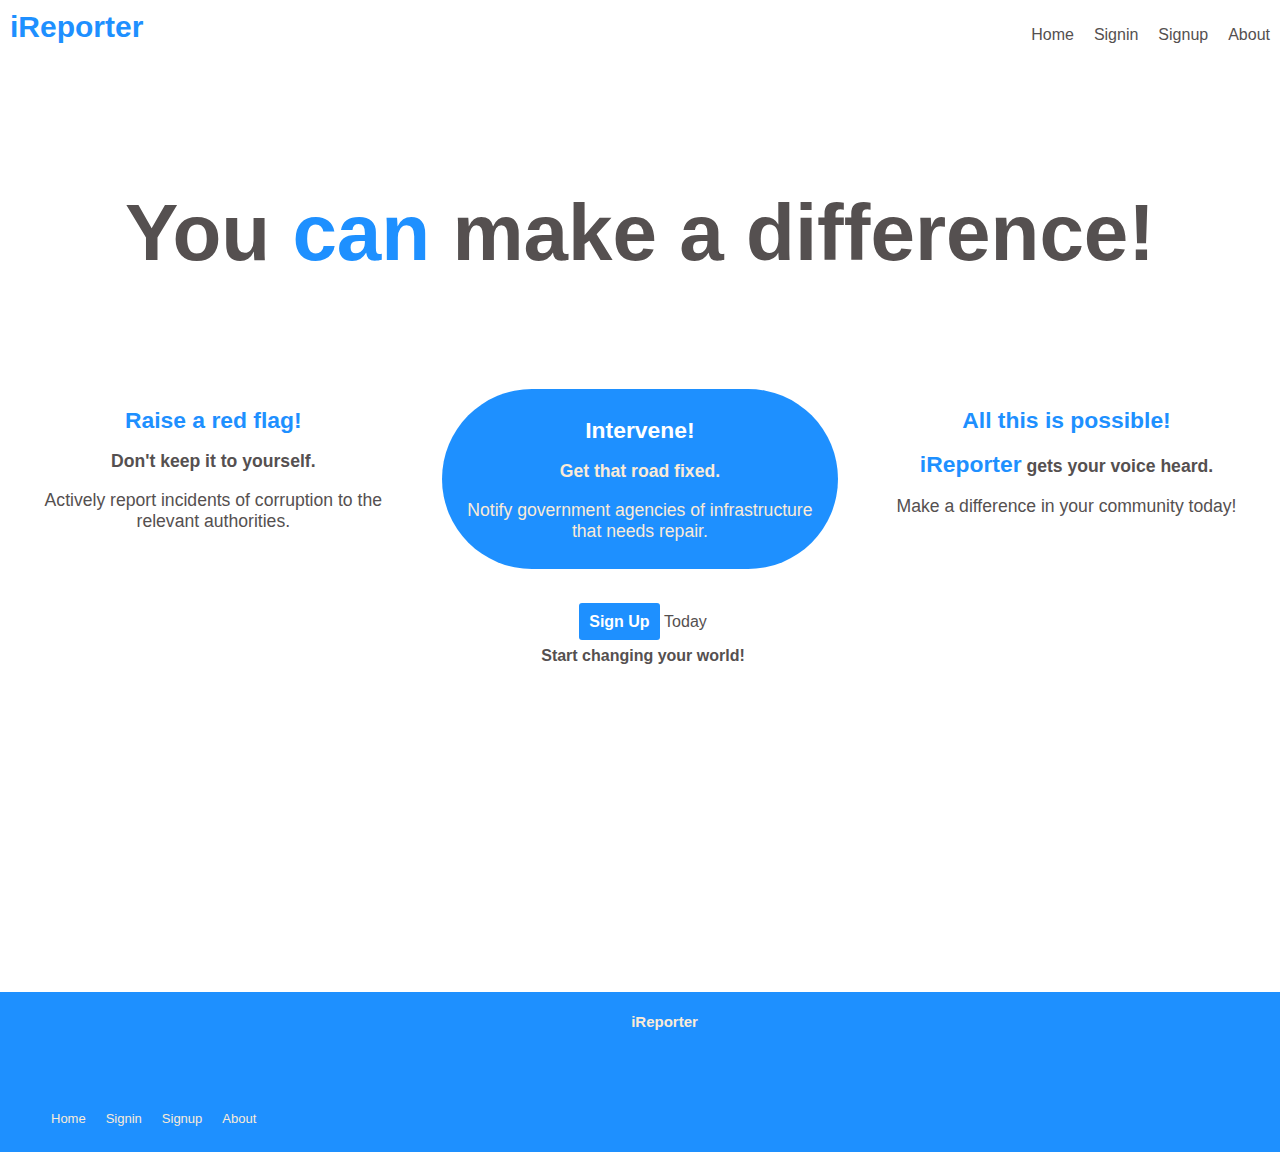
<file: UI/signout.html>
<!DOCTYPE html>
<html>
    <head>
        <meta charset="utf-8">
        <meta http-equiv="X-UA-Compatible" content="IE=edge,chrome=1">
        <meta name="viewport" content="width=device-width, initial-scale=1.0">
        <title>Signout</title>
    </head>
    <body>
        <script src="js/signout.js"></script>
    </body>
</html>
</file>
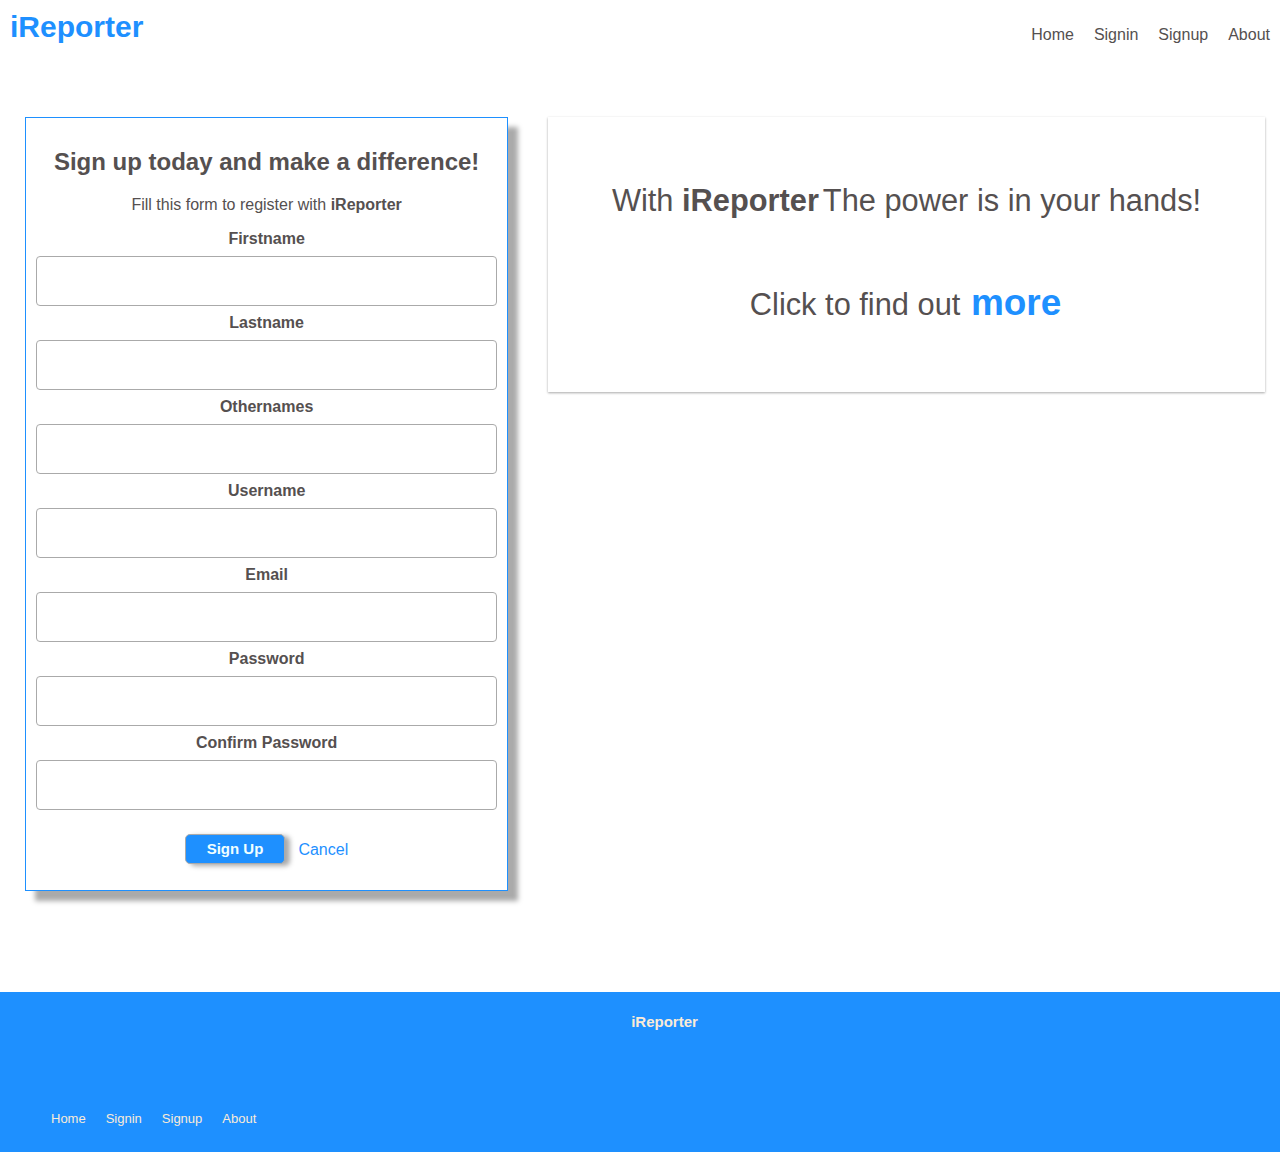
<file: UI/signup.html>
<!DOCTYPE html>
<html>
    <head>
        <meta charset="utf-8">
        <meta http-equiv="X-UA-Compatible" content="IE=edge,chrome=1">
        <meta name="viewport" content="width=device-width, initial-scale=1.0">
        <title>iReporter-signUp</title>
        <link rel="stylesheet" type="text/css" href="./css/styles.css">
    <head>
    <body>
        <header>
            <div class="logo">
                <span><a href="index.html">iReporter</a></span>
            </div>
            <div class="menu-header">
                <ul>
                    <li class="about-menu"><a href="about.html">About</a></li>
                    <li class="signout"><a href="signout.html">Signout</a></li>
                    <li class="signup-menu"><a href="signup.html">Signup</a></li>
                    <li class="signin-menu"><a href="signin.html">Signin</a></li>
                    <li class="admin-menu"><a href="admin.html">Admin</a></li>
                    <li class="profile-menu"><a href="profile.html">Profile</a></li>
                    <li class="incident-menu"><a id="report" href="incident.html">Report</a></li>
                    <li class="landing-menu"><a href="landing.html">Home</a></li>
                    <li class="index-menu"><a href="index.html">Home</a></li>
                </ul>
            </div>
            <div class="drop-menu">
                <button class="drop-menu-btn">Menu</button>
                    <div class="drop-menu-content">
                        <li class="index-menu"><a href="index.html">Home</a></li>
                        <li class="landing-menu"><a href="landing.html">Home</a></li>
                        <li class="incident-menu"><a id="report" href="incident.html">Report</a></li>  
                        <li class="admin-menu"><a href="admin.html">Admin</a></li> 
                        <li class="profile-menu"><a href="profile.html">Profile</a></li>
                        <li class="signin-menu"><a href="signin.html">Signin</a></li>
                        <li class="signup-menu"><a href="signup.html">Signup</a></li>
                        <li class="signout"><a href="signout.html">Signout</a></li>
                        <li class="about-menu"><a href="about.html">About</a></li>
                    </div>
            </div>
        </header>
        <div class="wrapper">
            <div class="row">
                <div class="col-5 col-s-9">
                    <section class="main-content">
                        <div id="signup-form">
                            <h2>Sign up today and make a difference!</h2>
                            <p>Fill this form to register with <strong>iReporter</strong> </p>
                            <div id="flash-message"></div>
                            <form method="POST" action="#"  id="form-signup" onsubmit="return signUp();">
                                <label for="firstname"><b>Firstname</b></label>
                                <input class="signup" id="firstname" type="text" name="firstname" required>
                                <label for="lastname"><b>Lastname</b></label>
                                <input class="signup" id="lastname" type="text" name="surname" required>
                                <label for="othernames"><b>Othernames</b></label>
                                <input class="signup" id="other-names" type="text" name="other-names">
                                <label for="username"><b>Username</b></label>
                                <input class="signup" id="username" type="text" name="username"  required>
                                <label for="email"><b>Email</b></label>
                                <input class="signup" id="email" type="email" name="email" required>
                                <label for="password"><b>Password</b></label>
                                <input class="signup" id="password" type="password"  name="password" required>
                                <label for="confirm-password"><b>Confirm Password</b></label>
                                <input class="signup" id="confirm-password" type="password" name="confirm_password" required>
                                <p id="signupBtn"><input id="btn-signup" type="submit" value="Sign Up" &nbsp;> &nbsp; <span id="cancel-signup"><a href="index.html">Cancel</a></span></p>
                            </form>
                        </div>
                    </section>
                </div>
                <div class="col-7 col-s-3">
                    <div class="aside">
                        <aside class="signup-sidebar">
                                <p>
                                    With <strong>iReporter</strong> 
                                </p>
                                <p>
                                    The power is in your hands!
                                </p>
                                <p>Click to find out <strong><a href="about.html">more</a></strong></p>
                        </aside>
                    </div>    
                </div>    
            </div>
        </div>
        <footer>
                <div class="footer-upper">
                        <h4>iReporter</h4>
                    </div>
                    
                    <div class="footer-lower">
                        <ul>
                            <li class="index-menu"><a href="index.html">Home</a></li>
                            <li class="landing-menu"><a href="landing.html">Home</a></li>
                            <li class="incident-menu"><a href="incident.html">Report</a></li>  
                            <li class="admin-menu"><a href="admin.html">Admin</a></li> 
                            <li class="profile-menu"><a href="profile.html">Profile</a></li>
                            <li class="signin-menu"><a href="signin.html">Signin</a></li>
                            <li class="signup-menu"><a href="signup.html">Signup</a></li>
                            <li class="signout"><a href="signout.html">Signout</a></li>
                            <li class="about-menu"><a href="about.html">About</a></li>
                        </ul>
                    </div>
        </footer>
        <script src="js/main.js"></script>
        <script src="js/signup.js"></script>
    </body>
</html>
</file>
<file: UI/css/styles.css>
*{
    box-sizing: border-box;
}
.row::after {
    content: "";
    clear: both;
    display: table;
}

[class*="col-"]{
    float: left;
    padding: 15px;
}
input[type=text], input[type=password], input[type=email] {
    width: 100%;
    padding: 12px 20px;
    margin: 8px 0;
    display: inline-block;
    border: 1px solid #ccc;
    border-radius: 4px;
    box-sizing: border-box;
  }

html {
    font-family: -apple-system, BlinkMacSystemFont, 'Segoe UI', Roboto, Oxygen, Ubuntu, Cantarell, 'Open Sans', 'Helvetica Neue', sans-serif;
}
body {
    margin: 0;
    color: rgb(85, 80, 80);
}

header {
    overflow: hidden;
}

.logo {
    display: inline-block;
    float: left;
    font-weight: bold;
    padding: 10px;
   
}

.logo span {
    padding: 0;
    overflow: hidden;
}
.logo a {
    text-decoration: none;
    font-size: 30px;
    color: dodgerblue;
}
.logo a:hover {
    font-weight: bolder;
    font-size: 32px;
}
.menu-header {
    visibility: hidden;
    position: absolute;
    top: 0px;
    right: 0px;
    visibility: hidden;
}
.menu-header ul li {
    list-style: none;
    padding: 10px;
    float: right;
}
.menu-header ul li a{
   text-decoration: none;
   color: rgb(85, 80, 80);
}
#incident-menu a {
    color: dodgerblue;
    font-weight: bolder;
    font-size: 17px;
}
.menu-header ul li a:hover {
   text-decoration: underline;
}

.drop-menu-btn {
    background-color: dodgerblue;
    color: azure;
    padding: 10px;
    font-size: 15px;
    border: none;
    cursor: pointer;
    margin-right: 20px;
}
.drop-menu {
    margin: 20px;
    float: right;
}
.drop-menu li {
    list-style: none;
}
.drop-menu-content {
    display: none;
    position: absolute;
    background-color: aliceblue;
    min-width: 150px;
    box-shadow: 0px 8px 16px 0px rgba(0,0,0,0.2);
    z-index: 1;
}
.drop-menu-content a {
    color: rgb(100, 89, 89);
    padding: 12px 16px;
    text-decoration: none;
    display: block;
}
.drop-menu-content a:hover {
    text-decoration: underline;
    background: white;
}

.drop-menu:hover .drop-menu-content {
    display: block;
}

.drop-menu-btn #profile-btn {
    background-color: lightgreen;
}
.incident-menu a#report {
    color: dodgerblue;
    font-weight: bolder;
    font-size: 18px;
}
.aside {
    padding: 15px;
    text-align: center;
    font-size: 14px;
    box-shadow: 0 1px 3px rgba(0,0,0,0.12), 0 1px 2px rgba(0,0,0,0.24);
    visibility: hidden;
    display: none;
    width: 100%;
    margin-top: 10px;
}
.aside #landing-sidebar {
    visibility: hidden;
    display: none;
    padding: 0px;
}
.aside #landing-sidebar .drop-menu{
    visibility: visible;
    margin: 10px 0px 10px ;
    padding: 0px;
    width: 100%;
}

.aside #landing-sidebar .drop-menu #report-btn.drop-menu-btn{
    width: 100%;
    font-weight: bold;
}

.aside #landing-sidebar .drop-menu #profile-btn.drop-menu-btn{
    width: 100%;
    background-color: darkseagreen;
    font-weight: bold;
}
.aside #landing-sidebar .drop-menu #profile-btn.drop-menu-btn .drop-menu-content a{

    background-color: darkseagreen;
}
.aside #landing-sidebar .drop-menu #admin-btn.drop-menu-btn{
    width: 100%;
    background-color: dodgerblue;
    font-weight: bold;
}
/*The loader*/
#loader {
    border: 5px dotted dodgerblue;
    border-radius: 50%;
    border-top: 5px dotted dodgerblue;
    width: 30px;
    height: 30px;
    -webkit-animation: spin 3s linear infinite; /* Safari */
    animation: spin 3s linear infinite;
    left: 0;
    right: 0;
    display: inline-flex;
  }
  
  /* Safari */
  @-webkit-keyframes spin {
    0% { -webkit-transform: rotate(0deg); }
    100% { -webkit-transform: rotate(360deg); }
  }
  
  @keyframes spin {
    0% { transform: rotate(0deg); }
    100% { transform: rotate(360deg); }
  }


/*The welcome page(index) rules*/

.main-content #welcome p {
    font-weight: bolder;
    font-size: 200%;
}
.main-content #welcome p strong{
    color: dodgerblue;
}
.welcome-text {
    position: absolute;
    right: 0;
    margin-right: 5px;
}
.main-content .greeting {
    font-size: 110%;
}

.main-content .greeting p strong{
    color: dodgerblue;
    font-size: 130%;
}

.main-content #intervene {
    background-color: dodgerblue;
    color: antiquewhite;
    padding: 10px;
    border-radius: 100px;

}

.main-content #intervene p strong{
    color:white;
}

.main-content #signup-link{
    display: inline-block;
    margin: 3px;
    padding: 10px;
    text-align: center;
}

.main-content #signup-link p strong a{
   text-decoration: none;
   font-weight: bolder;
   background-color: dodgerblue;
   padding: 10px;
   border-radius: 3px;
   color: white;
}
.main-content #signup-link p strong a:hover{
   box-shadow: 1px 3px 5px #aaa;
 }

/*The login form rules*/
.main-content #login-form {
    padding: 10px;
    box-shadow: 10px 10px 5px #aaa;
    border: 1px solid dodgerblue;
}
.main-content #login-form input {
    width: 50%;
    padding: 1px;
    height: 50px;
    border: 1px solid #aaa;
}

.main-content  #signinBtn input{
    background-color: dodgerblue;
    padding: 5px;
    font-weight: bold;
    box-shadow: 5px 2px 5px #aaa;
    color: azure;
    font-size: 20;
    width: 100px;
    height: 30px;
    border-radius: 5px;
}
.main-content  #signinBtn input:hover{
    background-color: rgb(149, 181, 184);
    box-shadow: 5px 5px 5px #aaa;
    color: azure;
    
}
.main-content #login-form #cancel-signin a {
    text-decoration: none;
    color: dodgerblue;
}
.main-content #login-form #cancel-signin a:hover {
    color: brown;
    background-color: beige;
    box-shadow: 5px 5px 5px beige;
    padding: 10px;
}
.main-content #login-form #forgot-pwd a {
    text-decoration: none;
    color: dodgerblue;
}
.main-content #login-form #forgot-pwd a:hover {
    color: brown;
    background-color: beige;
    box-shadow: 5px 5px 5px beige;
    padding: 10px;
}
/*The signup form rules*/
 .main-content #signup-form {
    padding: 40px;
    margin: 10px;
    padding: 10px;
    box-shadow: 10px 10px 5px #aaa;
    border: 1px solid dodgerblue;
}
.main-content #signup-form input{
    height: 50px;
    padding: 1px;
    border: 1px solid #aaa;
}

.main-content  #signupBtn input{
    background-color: dodgerblue;
    padding: 5px;
    font-weight: bold;
    box-shadow: 5px 2px 5px #aaa;
    color: azure;
    font-size: 15px;
    width: 100px;
    height: 30px;
    border-radius: 5px;
}
.main-content  #signupBtn input:hover{
    background-color: rgb(149, 181, 184);
    box-shadow: 5px 5px 5px #aaa;
    color: azure;
    
}
.main-content #signup-form #cancel-signup a {
    text-decoration: none;
    color: dodgerblue;
}
.main-content #signup-form #cancel-signup a:hover {
    color: brown;
    background-color: beige;
    box-shadow: 5px 5px 5px beige;
    padding: 10px;
}
.main-content .row strong {
    color: dodgerblue;
}
/*The signup and signin page's sidebars*/
.wrapper {
    min-height: 100vh;
    overflow: -moz-scrollbars-none;
    margin-top: 1px;
    -ms-overflow-style: none;
}
.wrapper::-webkit-scrollbar {
    display: none;
}
.wrapper .signup-sidebar, .login-sidebar{
    padding: 20px;
}
.wrapper .signup-sidebar p{
    font-size: 100%;
}
.wrapper .signup-sidebar p a{
    text-decoration: none;
    color:  dodgerblue;
    font-size: 120%;
    display: inline-block;
    padding: 2px;
}
.wrapper .signup-sidebar p a:hover{
    box-shadow: 5px 5px 5px #aaa;
    border: 1px solid dodgerblue;
    border-radius: 5px;
}
.wrapper .login-sidebar p{
    font-size: 150%;
}
.wrapper .login-sidebar p a{
    text-decoration: none;
    color:  dodgerblue;
    display: inline-block;
    padding: 2px;
}
.wrapper .login-sidebar p a:hover{
    box-shadow: 5px 5px 5px #aaa;
    border: 1px solid dodgerblue;
    border-radius: 5px;
}
.wrapper .main-content {
	text-align: center;
	padding: 0;
}
.form-wrapper {
    width:100%;
    box-shadow: 5px 5px 5px #aaa;
    padding: 10px;
    border-radius: 50px;
    font-size: 20px;  
}
.form-wrapper p{
   color: rgb(85, 85, 83);  
}
.form-wrapper p a{
    color: dodgerblue;  
    text-decoration: none;
    
 }
 .form-wrapper p a:hover{  
    text-decoration: underline;
    
 }
 
.form-wrapper p .input-text{
    width: 50%;
    height: 50px;
    border-radius: 2px;  
    border: 1px solid #aaa;
    text-align: center;
 }
 .form-wrapper p .input-area{
    width: 50%;
    height: 150px;
    border-radius: 2px;  
    border: 1px solid #aaa;
    text-align: center;
 }
 .form-wrapper a#cancel-btn  {
    width: 20px;
    height: 20px;
    margin: 0px 20px 5px 20px;
    font-size: 15px;
 }
.form-wrapper a#cancel-btn:hover {
    border: 2px solid dodgerblue;
    background-color: dodgerblue;
    color: whitesmoke;
    border-radius: 5px;
 }
 button:hover {
    opacity: 0.8;
  }
.btn-green {
    background-color: greenyellow;
    padding: 5px;
    font-weight: bolder;
    border: 1px none #aaa;
    border-radius: 2px;
    text-decoration: none;
    display: inline-flex;
    width: 100%;
}
 .btn-green:hover {
    font-weight: normal;
    box-shadow: 0px 2px 0px #aaa;
    background-color: darkgreen;
    color: white;
}
.btn-red {
    background-color: rgb(243, 49, 0);
    padding: 5px;
    color: rgb(255, 255, 255);
    font-weight: bolder;
    border: 1px none #aaa;
    border-radius: 2px;
    text-decoration: none;
    display: inline-flex;
    width: 100%;
}
 .btn-red:hover {
    font-weight: normal;
    box-shadow: 0px 2px 0px #aaa;
    background-color: darkred;
}
.btn-orange {
    background-color: darkorange;
    padding: 5px;
    color: rgb(255, 255, 255);
    font-weight: bolder;
    border: 1px none #aaa;
    border-radius: 2px;
    text-decoration: none;
    display: inline-flex;
    width: 100%;
}
.btn-orange:hover {
   font-weight: normal;
   box-shadow: 0px 2px 0px #aaa;
   background-color:orange;
   color: white;
}

.btn-grey {
    background-color: rgb(147, 167, 147);
    padding: 5px;
    color: rgb(255, 255, 255);
    font-weight: bolder;
    border: 1px none #aaa;
    border-radius: 2px;
    text-decoration: none;
    display: inline-flex;
}
.btn-grey:hover {
   font-weight: normal;
   box-shadow: 0px 2px 0px #aaa;
   background-color: chocolate;
}
.btn-coral {
    background-color: dodgerblue;
    padding: 5px;
    color: rgb(255, 255, 255);
    font-weight: bolder;
    font-size: 12px;
    border: 1px none #aaa;
    border-radius: 2px;
    width: 100px;
    text-decoration: none;
}
.btn-coral:hover {
   font-weight: bolder;
   box-shadow: 0px 2px 0px #aaa;
   background-color: aliceblue;
   color: rgb(4, 80, 156);
}
.btn-clear {
    background: none;
    color: dodgerblue;
    /* border: 1px solid; */
    text-transform: capitalize;
    font-size: 15px;
    width: 100%;
    font-weight: normal;
}
.btn-clear:hover {
    text-decoration: underline;
    font-size: 15px;
    box-shadow: none;
    font-weight: normal;
    opacity: 1;
}
.btn-clear:focus {
    color: chocolate;
}
/*Profile page*/
h3.header-text {
    color: dodgerblue;
    font-size: 17px;
}
div#view-incidents-btn {
    background-color: aliceblue;
    padding: 5px;
    display: flex;
    flex-flow: row wrap;
    justify-content: left;
    width: 100%;
}
.menu-admin-btns {
    padding: 5px 5px;
}
#personal-info {
    text-align: justify;
    background: dodgerblue;
    color: white;
}
#profile-card {
    display: none;
} 
.hint {
    font-size: 15px;
}
.card {
    box-shadow: 0 4px 8px 0 rgba(0,0,0,0.2);
    max-width: 300px;
    margin: auto;
    text-align: center;
}
.modal {
    display: none;
    position: fixed;
    z-index: 1;
    padding-top: 100px;
    left: 0;
    top: 0;
    width: 100%;
    height: 100%;
    overflow: auto;
    background-color: aliceblue;
    background-color: rgba(0,0,0,0.4);
}
.modal-content {
    background-color: aliceblue;
    margin: auto;
    padding: 20px;
    border: 1px solid #aaa;
    width: 80%;
}
.loader-modal {
    display: none;
    position: fixed;
    z-index: 1;
    padding-top: 100px;
    left: 0;
    top: 0;
    width: 100%;
    height: 100%;
    overflow: auto;
    background-color: aliceblue;
    background-color: rgba(0,0,0,0.4);
}
body.loading .loader-modal {
    overflow: hidden;
}
body.loading .loader-modal {
    display: block;
}

.close {
    color: #aaa;
    float: left;
    font-size: 28px;
    font-weight: bold;
}
.close:hover,
.close:focus {
    text-decoration: none;
    cursor: pointer;
}
#row-profile {
    background-color: aliceblue;
    padding: 5px;
}
div#tbl-rejected {
    padding: 2px;
    color: red
}
div#tbl-investigate {
    padding: 2px;
    color: darkorange;
}
div#tbl-resolved {
    padding: 2px;
    color:  rgb(48, 204, 0);
}
div#tbl-reported {
    padding: 2px;
    color: cadetblue;
}
/* user statistics */
 div#tbl-reported, 
div#tbl-resolved, 
div#tbl-investigate,
div#tbl-rejected  {
    border: 1px solid;
}
div#tbl-reported, 
div#tbl-resolved, 
div#tbl-investigate,
div#tbl-rejected  h3{
    text-decoration:  underline;
}
div#tbl-reported table, 
div#tbl-resolved table, 
div#tbl-investigate table,
div#tbl-rejected table {
    border: 1px solid;
}
div#tbl-reported, 
div#tbl-resolved, 
div#tbl-investigate,
div#tbl-rejected thead {
    text-decoration: underline;
}
div#tbl-reported table td#col-reported-rf, 
div#tbl-reported table td#col-reported-in,
div#tbl-resolved table td#col-resolved-rf, 
div#tbl-resolved table td#col-resolved-in,
div#tbl-investigate table td#col-underinv-rf,
div#tbl-investigate table td#col-underinv-in,
div#tbl-rejected table td#col-rejected-rf, 
div#tbl-rejected table td#col-rejected-in {
    border: 1px solid;
}

/*******************************/
.table-landing {
    width: 100%;
    border-collapse: collapse;
    margin-bottom: 5px auto;
    float: none;
    border-radius: 14px;
}

.table-landing tbody {
    text-align: justify;
}

.table-landing th {
    background: dodgerblue;
    height: 10px;
    width: 100%; 
    margin: 10px 110px;  
    font-size: 15px;
    text-align: center;
}
.table-landing th:hover {
    cursor: pointer;
    background-color: dodgerblue;
}
.table-landing td, th {
    padding: 6px;
    border: 1px none dodgerblue;
    border-radius: 5px;
    
}
.table-landing td p {
    font-size: 15px;
    margin: 0px;
}

.table-landing .row-describe {
    background-color: bisque;
    height: 100%;
    border-radius: 5px;
    margin-bottom: 20px;
    display: none;
}
.table-landing .row-describe #col-deco{
    background-color: dodgerblue;
    border-radius: 5px;
    margin-bottom: 0px;
    display: none;
}
.table-landing  p.status  {
    font-size: 15px;
    padding: 1px;
    text-align: right;
    margin: 2px;
    position: relative;
    right: 0px;
    color: chocolate;
    width: 100%;
}
.table-landing  p#posted.status {  
    font-size: small;
    width: 100%;
}
.table-landing  p#status.status {  
    font-size: small;
    width: 100%;
}

.table-landing .row-footer {
    height: 50px;
    width: 100%;
    float: right;
    border-radius: 5px;
}

.table-landing p.links-footer {
    margin: 10px;
}
.table-landing p.links-footer a{
    padding: 10px;
    margin: 10px 10px auto;
    float: none;
    font-size: 15px;
    text-decoration: none;
    color: antiquewhite;
}
.table-landing p.links-footer a:hover{
    box-shadow: 2px 5px 2px antiquewhite;
    text-decoration: underline;
    color: antiquewhite;
}

.table-landing .row-footer li, p.links-footer a {
    height: 10px;
    display: block;
  }

  /*system users*/
  table#users-table {
    width: 100%;
  }
  table#users-table tr:nth-child(even) {
    background-color: aliceblue;
  }
  .theader {
      padding: 10px 16px;
      background: dodgerblue;
      color: #f1f1f1;
  }
  .tbody-content {
      padding: 16px;
  } 
  .sticky {
      position: fixed;
      top: 0;
      width: 100%;
      z-index: 1;
  }

  .sticky + .tbody-content {
      padding-top: 110px;
  }
  .sticky + div#flash-message {
    padding-top: 100px;
  }
  /**********************************************/
button:hover {
    opacity: 0.4;
    cursor: pointer;
}

.row-footer .edit button {
    border: none;
    background: none
}
.row-footer .edit button:hover {
    border: 1px solid white;
    border-radius: 14px;
    background-color: dodgerblue;
}

.table-landing .row-footer .edit img{
    width: 20px;
    height: 22px;
}

.table-landing .row-footer li#delete img{
    width: 20px;
    height: 22px;
    text-align: center;
}

.table-landing .row-footer li#edit img:hover{
    border: 2px solid white;
    border-radius: 5px;
}

.table-landing .row-footer li#delete img:hover{
    border: 2px solid white;
    border-radius: 5px;
}
#tbl-stats {
    font-size: small;
}
form#form-edit-comment p textarea {
    width: 100%;
    height: 120px;
    scroll-behavior: auto;
}
form#form-edit-comment p .edit {
    border: none;
    background: none
}
form#form-edit-comment p .edit img{
    width: 30px;
}
form#form-edit-comment p .edit img:hover{
    border: 1px solid white;
    border-radius: 15px;
    background: dodgerblue;
}
#map-canvas {
    position: relative;
    top: 0;
    bottom: 0;
    width: 100%;
}
#map-canvas::after{
    display: block;
    pointer-events: none;
}

#vertical-rule {
    border-left:1px solid dodgerblue;height:110px;
}

.main-content .profile-pic {
    border: 1px solid #aaa;
    width: 100%;
    height: 100%;
}

.main-content .display-list {
    border: 1px dashed dodgerblue;
    background-color: bisque;
    padding: 5px;
    margin-bottom: 5px;
    height: 50px;
}

footer {
    color: antiquewhite;
}

footer .footer-upper {
    text-align: center;
    background-color: dodgerblue;
    min-height: 100px;
}
footer .footer-lower {
    background-color: dodgerblue;
}
footer .footer-upper, .footer-lower{
	padding: 1px 1px 1px 50px;
	font-size: 15px;
}

footer .footer-lower {
    padding: 1px;
    bottom: 0;
}
footer div.footer-lower ul {
    display: flex;
}

footer .footer-lower ul li {
    display: inline-block;
	text-decoration: none;
	padding: 1px 10px 10px 10px;
}
footer .footer-lower ul li a{
	text-decoration: none;
	font-size: 13px;
	color: antiquewhite;
}	
footer .footer-lower ul li a:hover{
	text-decoration: underline;
}
.footermobile {
    width: 50%;
}
/* For mobile phones: */
[class*="col-"]{
    width: 100%;
}


@media only screen and (min-width: 600px){
    /* For tablets: */
    .col-s-1 {width: 8.33%;}
    .col-s-2 {width: 16.66%;}
    .col-s-3 {width: 25%}
    .col-s-4 {width: 33.33%}
    .col-s-5 {width: 41.66%;}
    .col-s-6 {width: 50%}
    .col-s-7 {width: 58.33%}
    .col-s-8 {width: 66.66%}
    .col-s-9 {width: 75%}
    .col-s-10 {width: 83.33%}
    .col-s-11 {width: 91.66%}
    .col-s-12 {width: 100%}
    .wrapper {
        margin-top: 15px;
        overflow:visible;
    }
    .wrapper .signup-sidebar p{
        font-size: 15px;
    }
    .aside {
        visibility: visible;
        display: inline-block;
    }
    
    .wrapper .signup-sidebar p a{
        font-size: 120%;
        display: inline-block;
    }
    .menu-header {
        visibility: visible;
    }
    .drop-menu {
        visibility: hidden;
    }
    .aside #landing-sidebar {
        visibility: visible;
        display: block;
    }
    .sidenav {
        visibility: visible;
    }
    #profile-card {
        display: block;
    } 
    .table-landing th {
        height: 10px;   
        font-size: 20px;
    }
    
    .table-landing td p {
        font-size: 20px;
    }
    
    .table-landing .row-describe {
        height: 100%;
        border-radius: 5px;
        margin-bottom: 20px
    }
    .table-landing .row-describe #col-deco{
        display: inline;
    }
    .table-landing  p.status  {
        font-size: 20px;
        width: 50%;
    }
    .table-landing p.links-footer a{
        margin: 20px 20px auto;
    }
    div#view-incidents-btn {
        flex-flow: row nowrap;
    }
}

@media only screen and (min-width: 768px) {
    /* For desktop: */
    .col-1 {width: 8.33%;}
    .col-2 {width: 16.66%;}
    .col-3 {width: 25%}
    .col-4 {width: 33.33%}
    .col-5 {width: 41.66%;}
    .col-6 {width: 50%}
    .col-7 {width: 58.33%}
    .col-8 {width: 66.66%}
    .col-9 {width: 75%}
    .col-10 {width: 83.33%}
    .col-11 {width: 91.66%}
    .col-12 {width: 100%}
    .wrapper {
        margin-top: 15px;
        overflow: hidden;
    }
    .main-content #welcome p {
        font-size: 80px;
    }
    .aside {
        visibility: visible;
        display: inline-block;
    }
    .wrapper .signup-sidebar p {
        font-size: 220%;
        display: inline-block;
    }
    .menu-header {
        visibility: visible;
    }
    .drop-menu {
        visibility: hidden;
    }
    .aside #landing-sidebar {
        visibility: visible;
        display: block;
    }
    .sidenav {
        visibility: visible;
    }
    #profile-card {
        display: block;
    } 
    .table-landing th {
        height: 10px;   
        font-size: 20px;
    }
    
    .table-landing td p {
        font-size: 20px;
    }
    
    .table-landing .row-describe {
        height: 100%;
        border-radius: 5px;
        margin-bottom: 20px
    }
    .table-landing .row-describe #col-deco{
        display: inline;
    }
    .table-landing  p.status  {
        font-size: 20px;
        width: 50%;
    }

    .table-landing p.links-footer a{
        margin: 20px 20px auto;
    }
    div#view-incidents-btn {
        flex-flow: row nowrap;
    }
}
</file>
